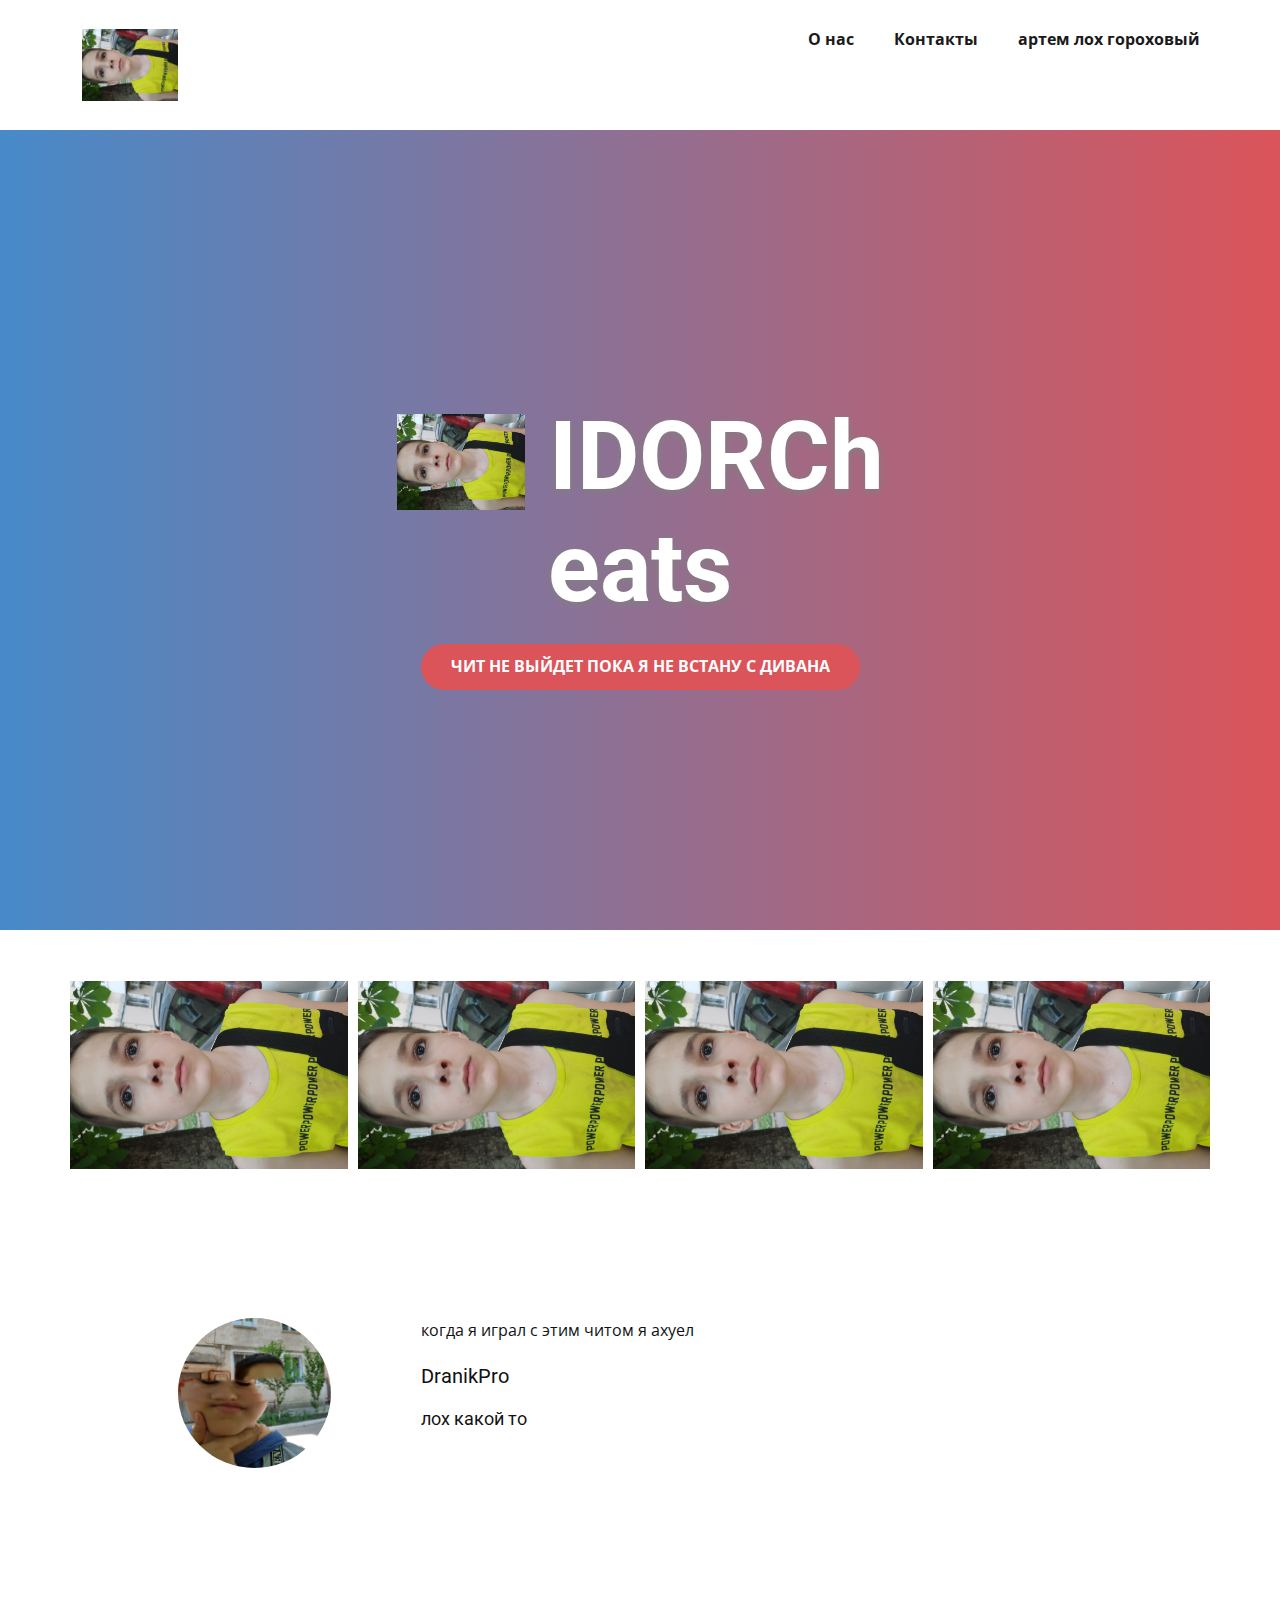
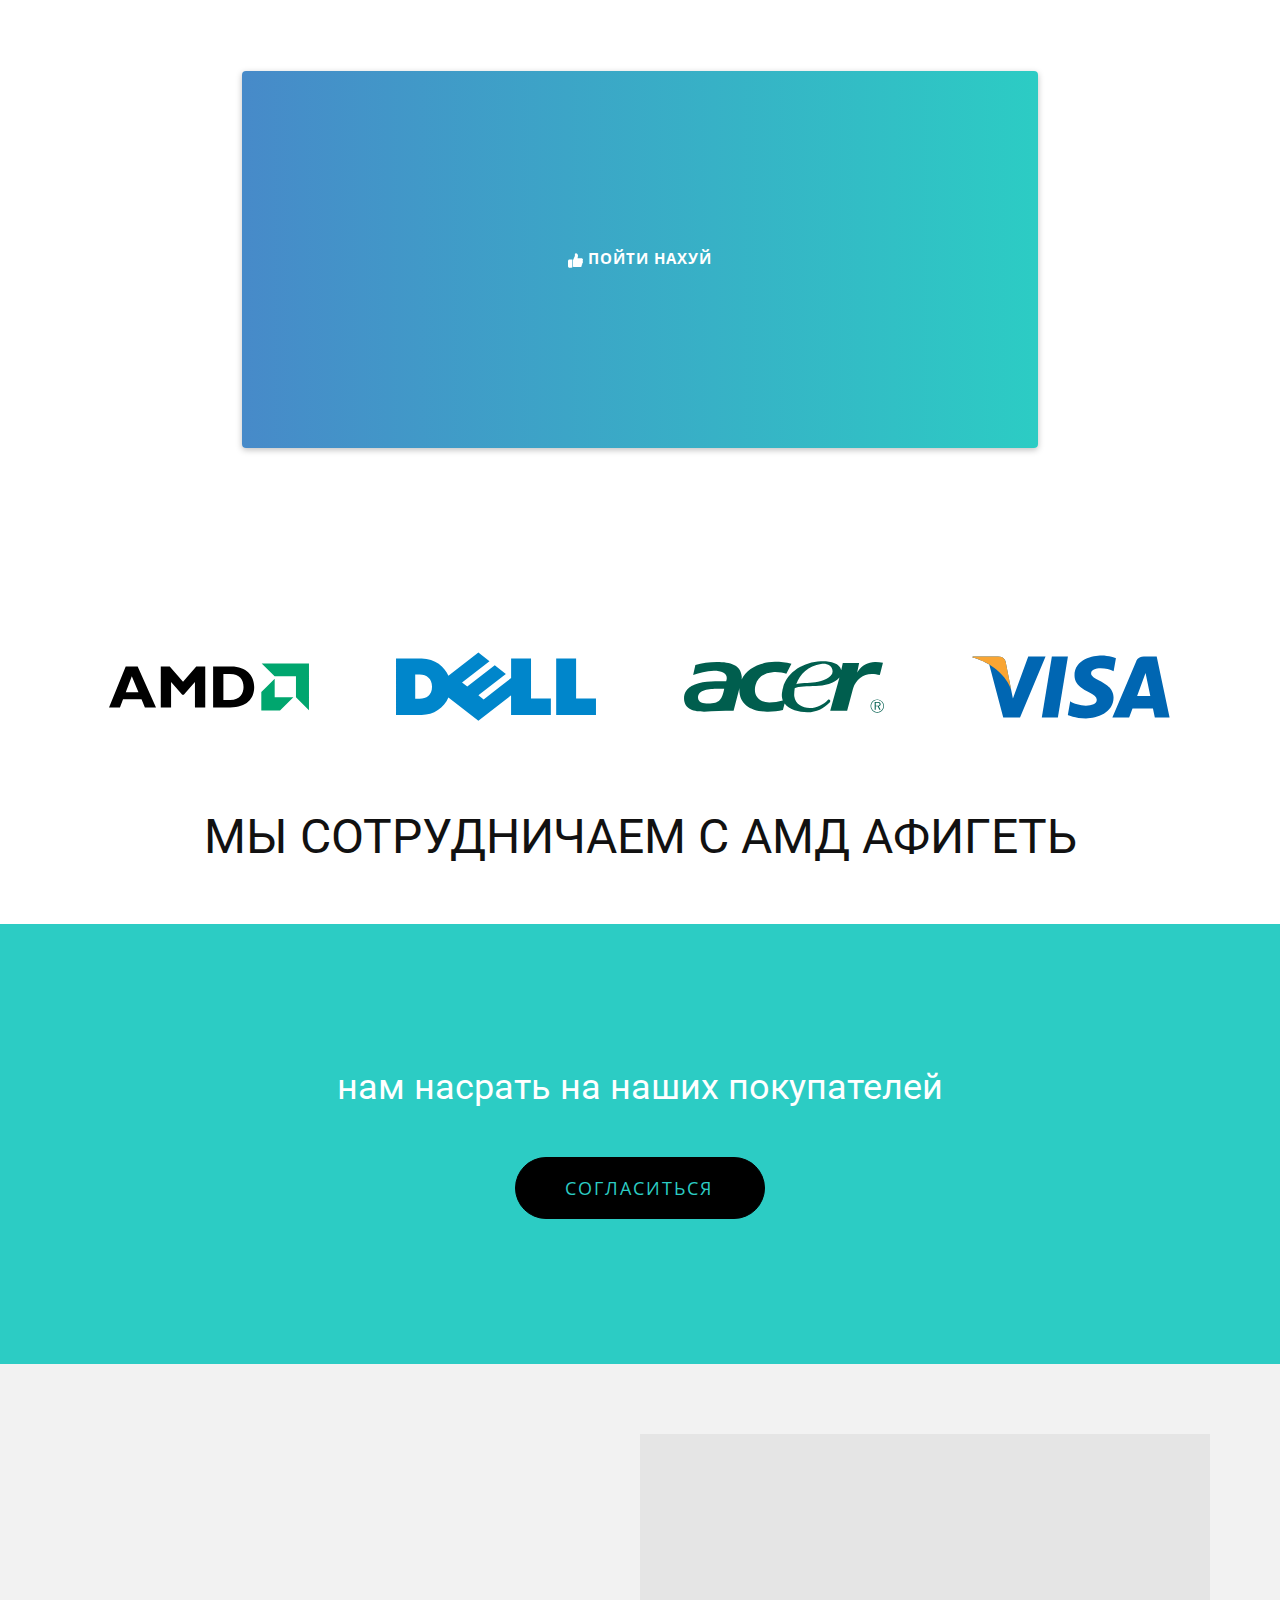
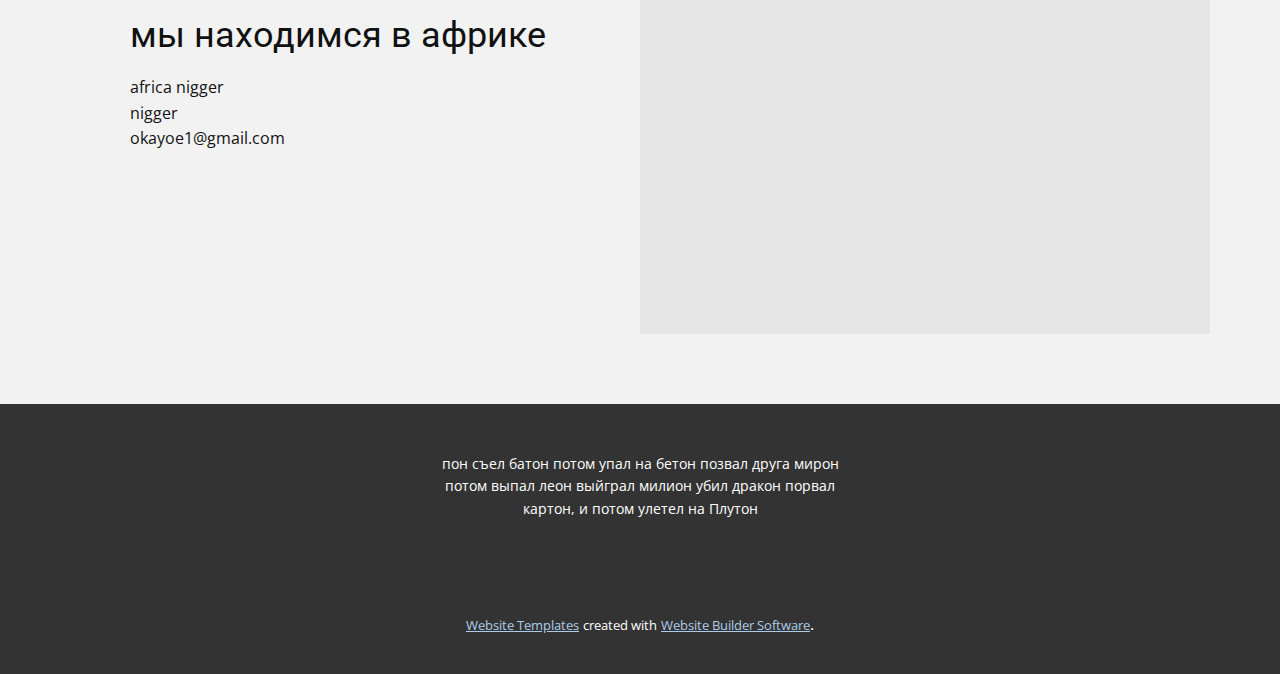
<file: index.html>
<!DOCTYPE html>
<html style="font-size: 16px;" lang="ru"><head>
    <meta name="viewport" content="width=device-width, initial-scale=1.0">
    <meta charset="utf-8">
    <meta name="keywords" content="​&nbsp;IDORCheats, МЫ СОТРУДНИЧАЕМ С АМД АФИГЕТЬ, нам насрать на наших покупателей, мы находимся в африке">
    <meta name="description" content="">
    <title>иза артема не выходит чит</title>
    <link rel="stylesheet" href="nicepage.css" media="screen">
<link rel="stylesheet" href="иза-артема-не-выходит-чит.css" media="screen">
    <script class="u-script" type="text/javascript" src="jquery.js" defer=""></script>
    <script class="u-script" type="text/javascript" src="nicepage.js" defer=""></script>
    <meta name="generator" content="Nicepage 4.13.4, nicepage.com">
    <link id="u-theme-google-font" rel="stylesheet" href="https://fonts.googleapis.com/css?family=Roboto:100,100i,300,300i,400,400i,500,500i,700,700i,900,900i|Open+Sans:300,300i,400,400i,500,500i,600,600i,700,700i,800,800i">
    
    
    
    
    
    
    
    
    <script type="application/ld+json">{
		"@context": "http://schema.org",
		"@type": "Organization",
		"name": "",
		"logo": "images/20220602_155159.jpg"
}</script>
    <meta name="theme-color" content="#478ac9">
    <meta property="og:title" content="иза артема не выходит чит">
    <meta property="og:type" content="website">
  </head>
  <body data-home-page="иза-артема-не-выходит-чит.html" data-home-page-title="иза артема не выходит чит" class="u-body u-xl-mode"><header class="u-clearfix u-header u-header" id="sec-154b"><div class="u-clearfix u-sheet u-sheet-1">
        <nav class="u-menu u-menu-dropdown u-offcanvas u-menu-1" data-position="">
          <div class="menu-collapse" style="font-size: 1rem; letter-spacing: 0px; font-weight: 700;">
            <a class="u-button-style u-custom-border u-custom-border-color u-custom-borders u-custom-left-right-menu-spacing u-custom-padding-bottom u-custom-text-color u-custom-top-bottom-menu-spacing u-nav-link u-text-active-palette-1-base u-text-hover-palette-2-base" href="#">
              <svg class="u-svg-link" viewBox="0 0 24 24"><use xmlns:xlink="http://www.w3.org/1999/xlink" xlink:href="#menu-hamburger"></use></svg>
              <svg class="u-svg-content" version="1.1" id="menu-hamburger" viewBox="0 0 16 16" x="0px" y="0px" xmlns:xlink="http://www.w3.org/1999/xlink" xmlns="http://www.w3.org/2000/svg"><g><rect y="1" width="16" height="2"></rect><rect y="7" width="16" height="2"></rect><rect y="13" width="16" height="2"></rect>
</g></svg>
            </a>
          </div>
          <div class="u-custom-menu u-nav-container">
            <ul class="u-nav u-spacing-20 u-unstyled u-nav-1"><li class="u-nav-item"><a class="u-border-no-bottom u-border-no-left u-border-no-right u-border-no-top u-button-style u-nav-link u-text-active-palette-1-base u-text-grey-90 u-text-hover-palette-2-base" href="https://www.youtube.com/channel/UCydY_c7rqW0B5EhJTe_J4Bw" target="_blank" style="padding: 10px;">О нас</a>
</li><li class="u-nav-item"><a class="u-border-no-bottom u-border-no-left u-border-no-right u-border-no-top u-button-style u-nav-link u-text-active-palette-1-base u-text-grey-90 u-text-hover-palette-2-base" href="mailto:okayoe1@gmail.com" style="padding: 10px;">Контакты</a>
</li><li class="u-nav-item"><a class="u-border-no-bottom u-border-no-left u-border-no-right u-border-no-top u-button-style u-nav-link u-text-active-palette-1-base u-text-grey-90 u-text-hover-palette-2-base" href="https://www.youtube.com/watch?v=xNemW_QjkH4&amp;t=11s" style="padding: 10px;">артем лох гороховый</a>
</li></ul>
          </div>
          <div class="u-custom-menu u-nav-container-collapse">
            <div class="u-black u-container-style u-inner-container-layout u-opacity u-opacity-95 u-sidenav">
              <div class="u-inner-container-layout u-sidenav-overflow">
                <div class="u-menu-close"></div>
                <ul class="u-align-center u-nav u-popupmenu-items u-unstyled u-nav-2"><li class="u-nav-item"><a class="u-button-style u-nav-link" href="https://www.youtube.com/channel/UCydY_c7rqW0B5EhJTe_J4Bw" target="_blank">О нас</a>
</li><li class="u-nav-item"><a class="u-button-style u-nav-link" href="mailto:okayoe1@gmail.com">Контакты</a>
</li><li class="u-nav-item"><a class="u-button-style u-nav-link" href="https://www.youtube.com/watch?v=xNemW_QjkH4&amp;t=11s">артем лох гороховый</a>
</li></ul>
              </div>
            </div>
            <div class="u-black u-menu-overlay u-opacity u-opacity-70"></div>
          </div>
        </nav>
        <a href="https://nicepage.com" class="u-image u-logo u-image-1" data-image-width="4000" data-image-height="3000">
          <img src="images/20220602_155159.jpg" class="u-logo-image u-logo-image-1">
        </a>
      </div></header>
    <section class="skrollable skrollable-between u-align-center u-clearfix u-gradient u-section-1" id="sec-8fbc">
      <div class="u-clearfix u-sheet u-sheet-1">
        <h1 class="u-text u-text-body-alt-color u-title u-text-1"><span class="u-file-icon u-icon"><img src="images/20220602_155159.jpg" alt=""></span>&nbsp;<b>IDORCheats</b>
          <br>
        </h1>
        <a href="https://ezcheats.ru/chity-cs-go/extrimhack-----chit-dlya-cs-go.html" class="u-btn u-btn-round u-button-style u-hover-feature u-palette-2-base u-radius-50 u-btn-1" title="че еще надо">чит не выйдет пока я не встану с дивана<br>
        </a>
      </div>
      
    </section>
    <section class="u-align-center u-clearfix u-section-2" id="sec-401d">
      <div class="u-clearfix u-sheet u-sheet-1">
        <div class="u-expanded-width u-list u-list-1">
          <div class="u-repeater u-repeater-1">
            <div class="u-container-style u-image u-list-item u-repeater-item u-image-1" data-image-width="1920" data-image-height="1440">
              <div class="u-container-layout u-similar-container u-valign-top u-container-layout-1"></div>
            </div>
            <div class="u-align-left u-container-style u-image u-list-item u-repeater-item u-image-2" data-image-width="1920" data-image-height="1440">
              <div class="u-container-layout u-similar-container u-valign-top u-container-layout-2"></div>
            </div>
            <div class="u-container-style u-image u-list-item u-repeater-item u-image-3" data-image-width="1920" data-image-height="1440">
              <div class="u-container-layout u-similar-container u-valign-top u-container-layout-3"></div>
            </div>
            <div class="u-container-style u-image u-list-item u-repeater-item u-image-4" data-image-width="1920" data-image-height="1440">
              <div class="u-container-layout u-similar-container u-valign-top u-container-layout-4"></div>
            </div>
          </div>
        </div>
      </div>
    </section>
    <section class="u-clearfix u-section-3" id="sec-6a4a">
      <div class="u-clearfix u-sheet u-sheet-1">
        <div class="u-clearfix u-expanded-width-md u-expanded-width-sm u-expanded-width-xs u-gutter-0 u-layout-wrap u-layout-wrap-1">
          <div class="u-layout">
            <div class="u-layout-row">
              <div class="u-align-center-sm u-align-center-xs u-align-left-lg u-align-left-md u-align-left-xl u-container-style u-layout-cell u-left-cell u-size-13 u-layout-cell-1">
                <div class="u-container-layout u-valign-middle-sm u-valign-middle-xs u-valign-top-lg u-valign-top-xl u-container-layout-1">
                  <div alt="" class="u-align-left u-expanded-width-lg u-expanded-width-md u-expanded-width-xl u-image u-image-circle u-image-1" src="" data-image-width="1880" data-image-height="1344"></div>
                </div>
              </div>
              <div class="u-align-center-sm u-align-center-xs u-align-left-lg u-align-left-md u-align-left-xl u-container-style u-layout-cell u-right-cell u-size-47 u-layout-cell-2">
                <div class="u-container-layout u-valign-top u-container-layout-2">
                  <p class="u-text u-text-1">когда я играл с этим читом я ахуел</p>
                  <h5 class="u-text u-text-2">DranikPro</h5>
                  <h6 class="u-text u-text-3">лох какой то</h6>
                </div>
              </div>
            </div>
          </div>
        </div>
      </div>
    </section>
    <section class="u-clearfix u-section-4" id="sec-7797">
      <div class="u-clearfix u-sheet u-sheet-1">
        <a href="https://www.youtube.com/watch?v=dQw4w9WgXcQ" class="u-btn u-btn-round u-button-style u-gradient u-none u-radius-4 u-text-body-alt-color u-btn-1"><span class="u-icon u-text-white"><svg class="u-svg-content" viewBox="0 0 512 512" x="0px" y="0px" style="width: 1em; height: 1em;"><path d="M53.333,224C23.936,224,0,247.936,0,277.333V448c0,29.397,23.936,53.333,53.333,53.333h64 c12.011,0,23.061-4.053,32-10.795V224H53.333z"></path><path d="M512,304c0-12.821-5.077-24.768-13.888-33.579c9.963-10.901,15.04-25.515,13.653-40.725    c-2.496-27.115-26.923-48.363-55.637-48.363H324.352c6.528-19.819,16.981-56.149,16.981-85.333c0-46.272-39.317-85.333-64-85.333 c-22.165,0-37.995,12.48-38.677,12.992c-2.517,2.027-3.989,5.099-3.989,8.341v72.341l-61.44,133.099l-2.56,1.301v228.651    C188.032,475.584,210.005,480,224,480h195.819c23.232,0,43.563-15.659,48.341-37.269c2.453-11.115,1.024-22.315-3.861-32.043 c15.765-7.936,26.368-24.171,26.368-42.688c0-7.552-1.728-14.784-5.013-21.333C501.419,338.731,512,322.496,512,304z"></path></svg><img></span>&nbsp;пойти нахуй
        </a>
      </div>
    </section>
    <section class="u-align-center u-clearfix u-section-5" id="sec-3b51">
      <div class="u-clearfix u-sheet u-sheet-1">
        <div class="u-expanded-width u-list u-list-1">
          <div class="u-repeater u-repeater-1">
            <div class="u-container-style u-list-item u-repeater-item">
              <div class="u-container-layout u-similar-container u-valign-middle u-container-layout-1">
                <img alt="" class="u-expanded-width-xs u-image u-image-contain u-image-default u-image-1" data-image-width="500" data-image-height="135" src="images/5.svg">
              </div>
            </div>
            <div class="u-container-style u-list-item u-repeater-item">
              <div class="u-container-layout u-similar-container u-valign-middle u-container-layout-2">
                <img alt="" class="u-expanded-width-xs u-image u-image-contain u-image-default u-image-2" data-image-width="500" data-image-height="175" src="images/6.svg">
              </div>
            </div>
            <div class="u-container-style u-list-item u-repeater-item">
              <div class="u-container-layout u-similar-container u-valign-middle u-container-layout-3">
                <img alt="" class="u-expanded-width-xs u-image u-image-contain u-image-default u-image-3" data-image-width="500" data-image-height="135" src="images/7.svg">
              </div>
            </div>
            <div class="u-container-style u-list-item u-repeater-item">
              <div class="u-container-layout u-similar-container u-valign-middle u-container-layout-4">
                <img alt="" class="u-expanded-width-xs u-image u-image-contain u-image-default u-image-4" data-image-width="420" data-image-height="135" src="images/8.svg">
              </div>
            </div>
          </div>
        </div>
        <h1 class="u-hover-feature u-text u-text-default u-text-1">МЫ СОТРУДНИЧАЕМ С АМД АФИГЕТЬ</h1>
      </div>
      
    </section>
    <section class="u-align-center u-clearfix u-palette-4-base u-section-6" id="carousel_5ac9">
      <div class="u-clearfix u-sheet u-valign-middle u-sheet-1">
        <h2 class="u-text u-text-1">нам насрать на наших покупателей</h2>
        <a href="https://ibb.co/FJk9mcg" class="u-active-palette-4-base u-black u-border-1 u-border-active-black u-border-black u-border-hover-black u-btn u-btn-round u-button-style u-color-scheme-summer-time u-color-style-multicolor-1 u-hover-palette-4-base u-radius-50 u-text-active-black u-text-hover-black u-text-palette-4-base u-btn-1" target="_blank">согласиться</a>
      </div>
    </section>
    <section class="u-clearfix u-grey-5 u-section-7" id="sec-6724">
      <div class="u-clearfix u-sheet u-sheet-1">
        <div class="u-clearfix u-expanded-width u-layout-wrap u-layout-wrap-1">
          <div class="u-layout">
            <div class="u-layout-row">
              <div class="u-align-left u-container-style u-layout-cell u-left-cell u-size-30 u-layout-cell-1">
                <div class="u-container-layout u-valign-middle u-container-layout-1">
                  <h2 class="u-text u-text-1">мы находимся в африке</h2>
                  <p class="u-text u-text-2">africa nigger</p>
                  <p class="u-text u-text-3">nigger</p>
                  <p class="u-text u-text-4">okayoe1@gmail.com</p>
                </div>
              </div>
              <div class="u-container-style u-layout-cell u-right-cell u-size-30 u-layout-cell-2">
                <div class="u-container-layout u-container-layout-2">
                  <div class="u-expanded u-grey-10 u-map">
                    <div class="embed-responsive">
                      <iframe class="embed-responsive-item" src="//maps.google.com/maps?output=embed&amp;q=Africa&amp;t=m" data-map="JTdCJTIyYWRkcmVzcyUyMiUzQSUyMkFmcmljYSUyMiUyQyUyMnpvb20lMjIlM0FudWxsJTJDJTIydHlwZUlkJTIyJTNBJTIycm9hZCUyMiUyQyUyMmxhbmclMjIlM0FudWxsJTJDJTIyYXBpS2V5JTIyJTNBbnVsbCUyQyUyMm1hcmtlcnMlMjIlM0ElNUIlNUQlN0Q="></iframe>
                    </div>
                  </div>
                </div>
              </div>
            </div>
          </div>
        </div>
      </div>
    </section>
    
    
    <footer class="u-align-center u-clearfix u-footer u-grey-80 u-footer" id="sec-cb3e"><div class="u-clearfix u-sheet u-sheet-1">
        <p class="u-small-text u-text u-text-variant u-text-1">пон съел батон потом упал на бетон позвал друга мирон потом выпал леон выйграл милион убил дракон порвал картон, и потом улетел на Плутон</p>
      </div></footer>
    <section class="u-backlink u-clearfix u-grey-80">
      <a class="u-link" href="https://nicepage.com/website-templates" target="_blank">
        <span>Website Templates</span>
      </a>
      <p class="u-text">
        <span>created with</span>
      </p>
      <a class="u-link" href="" target="_blank">
        <span>Website Builder Software</span>
      </a>. 
    </section>
  
</body></html>
</file>
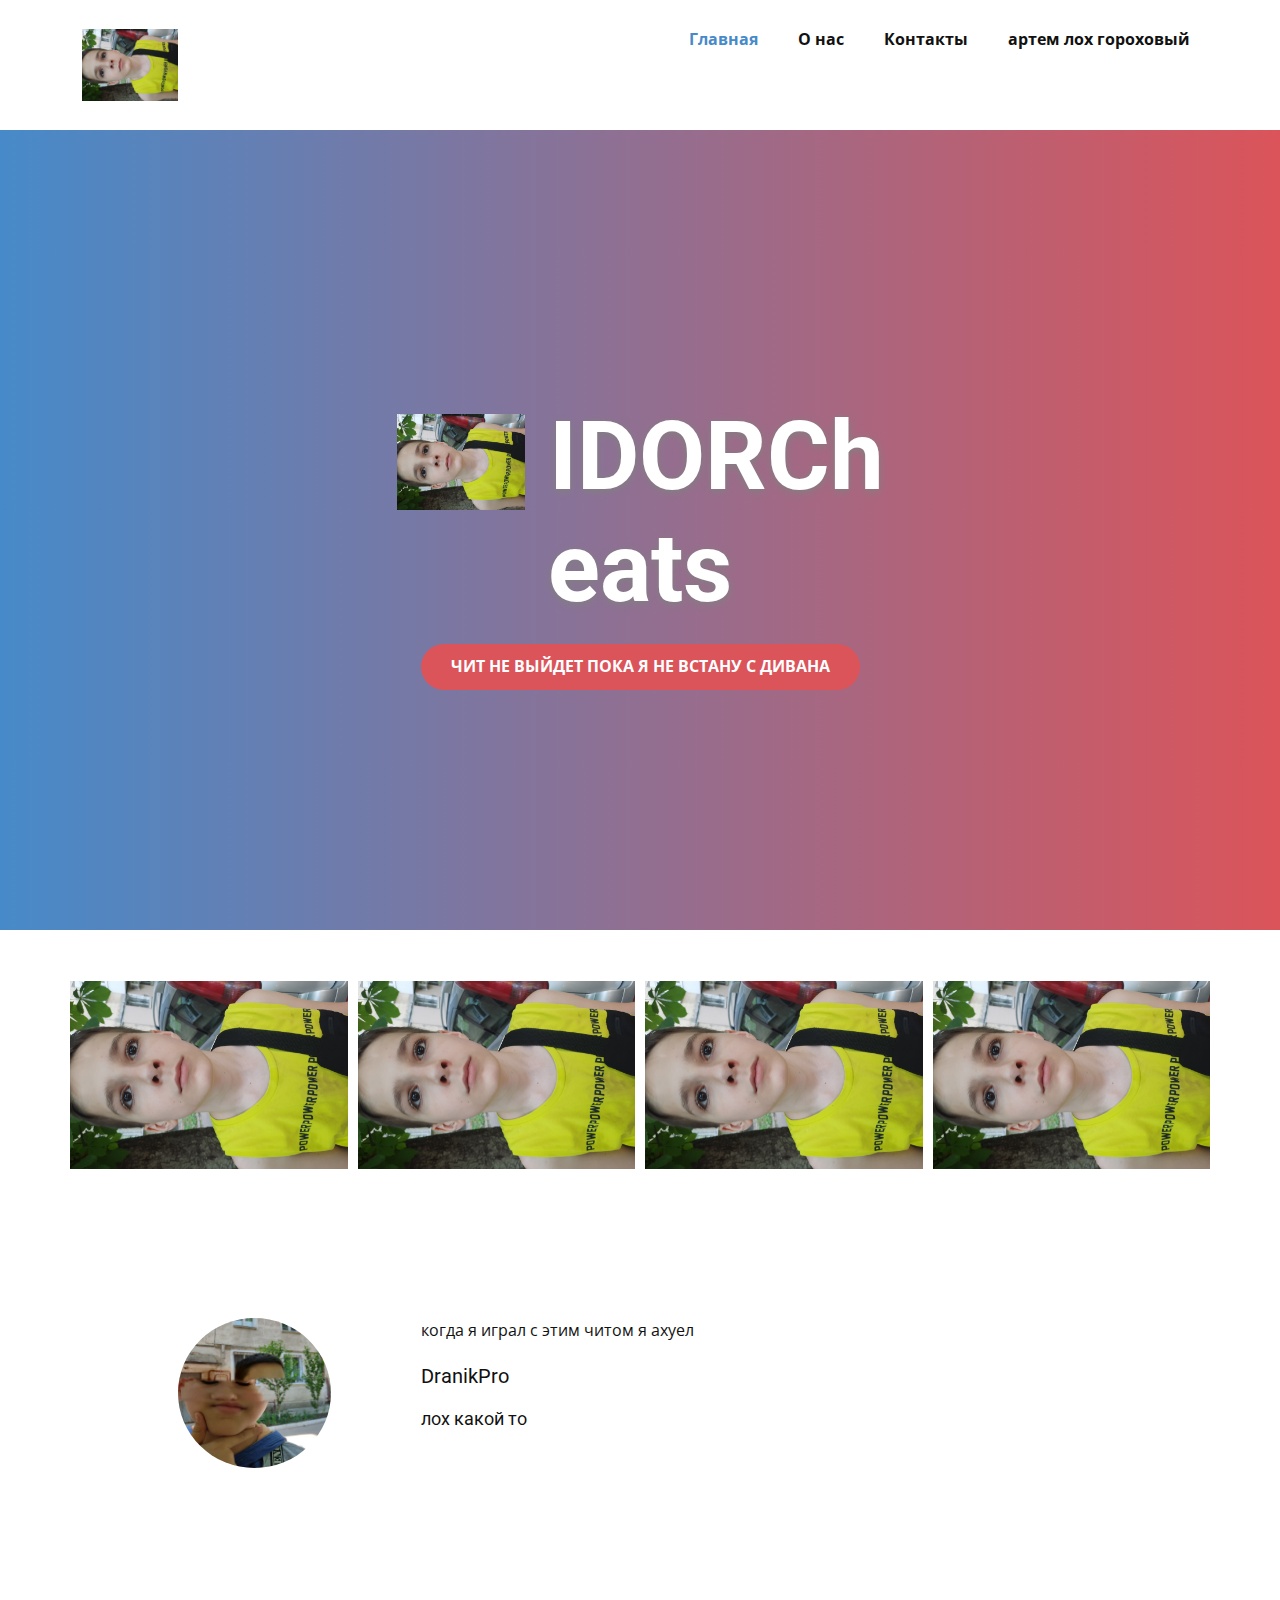
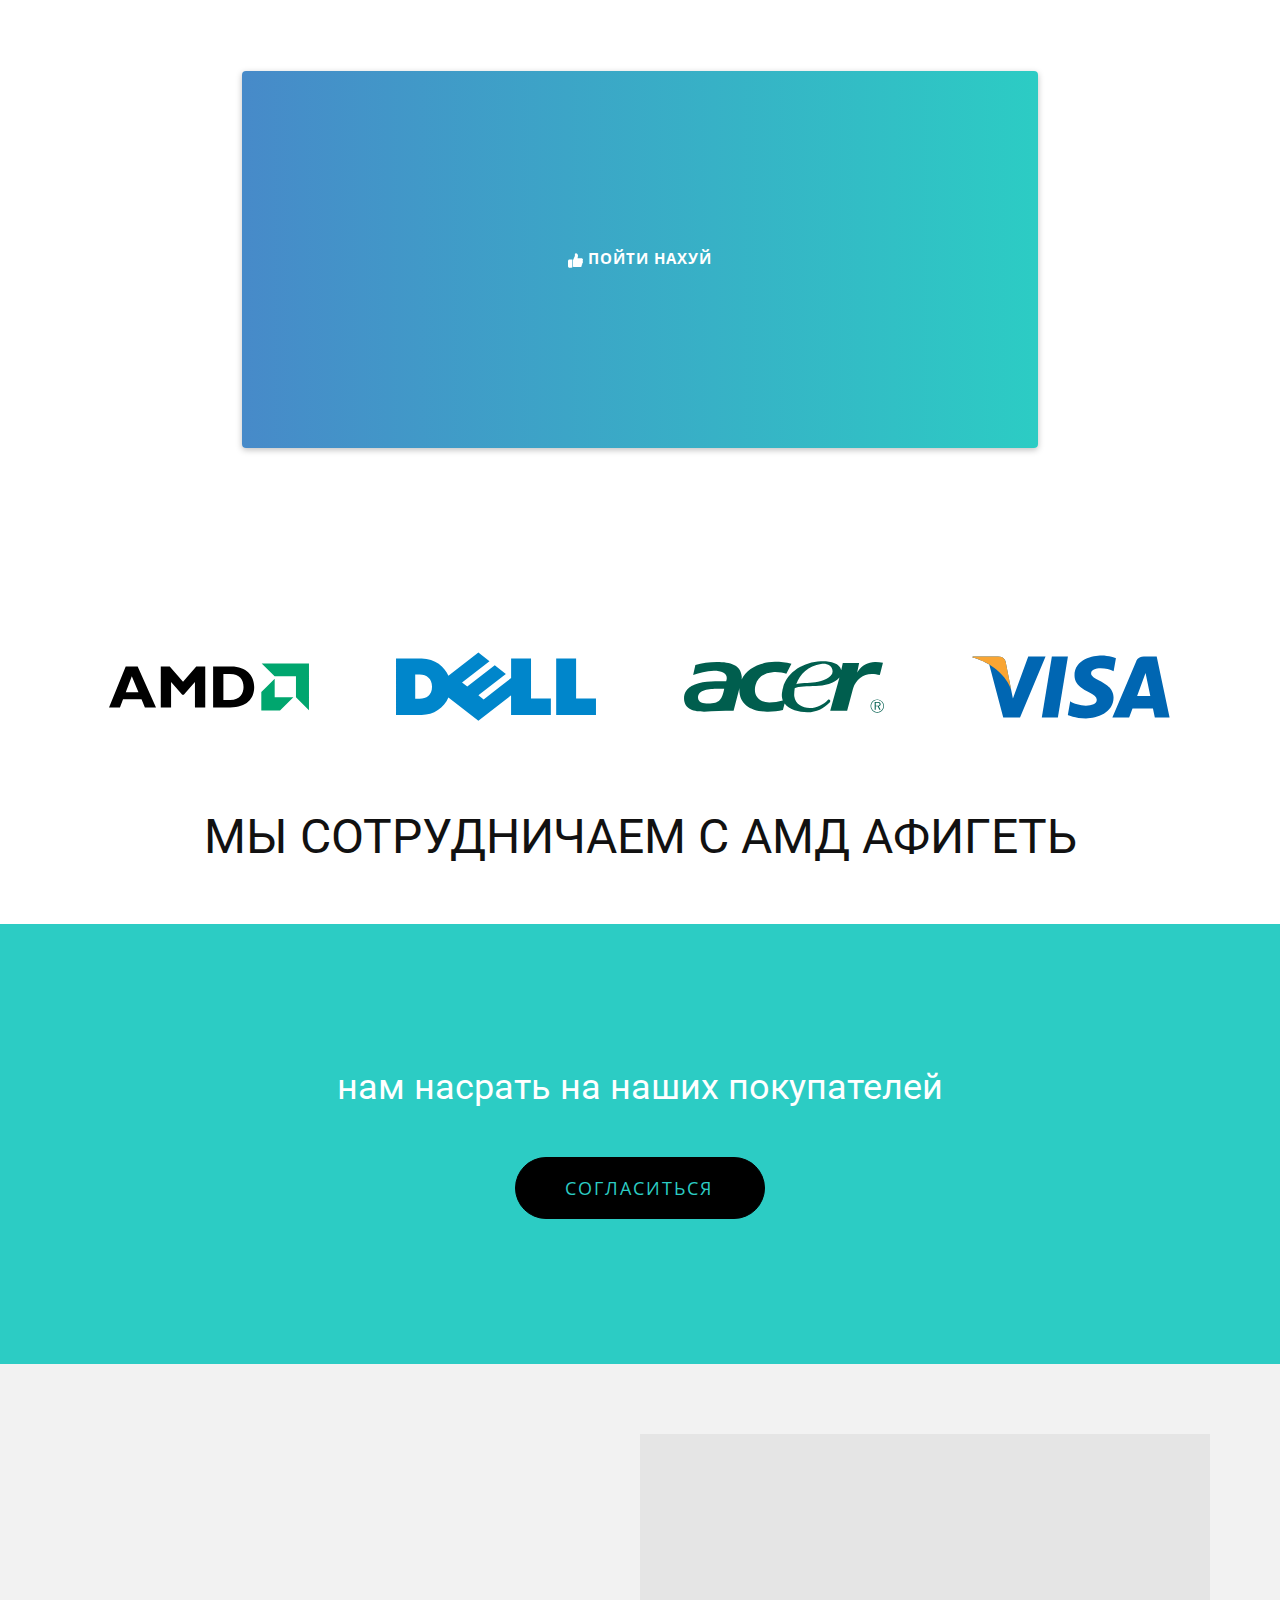
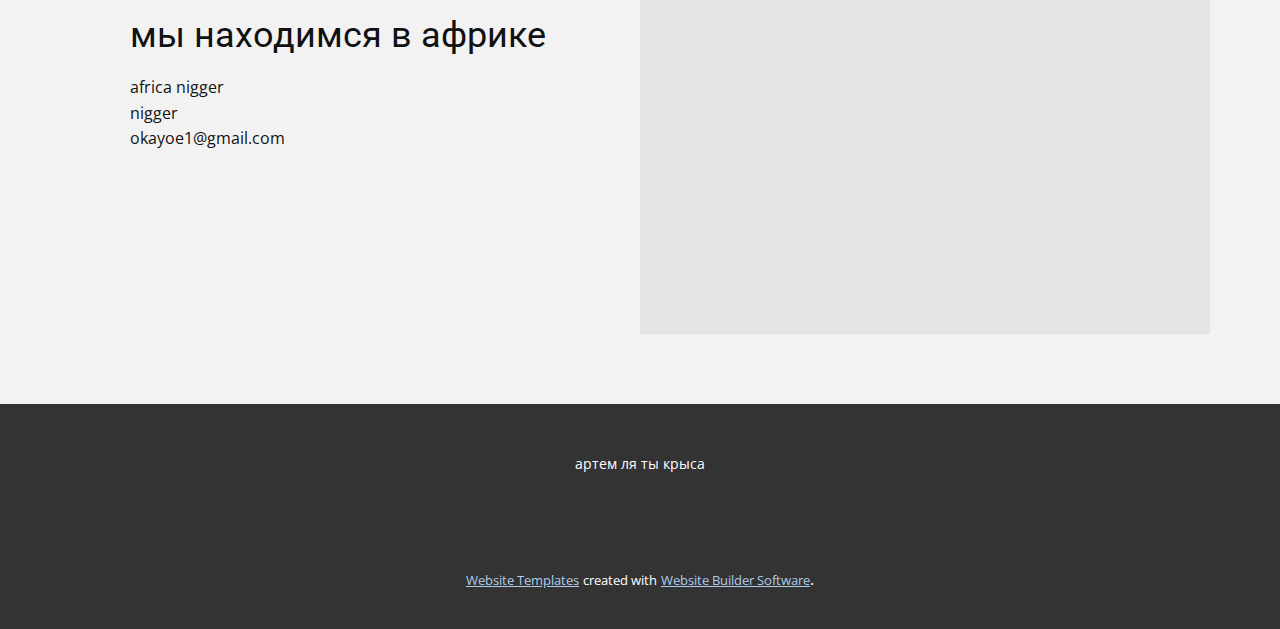
<file: Главная.html>
<!DOCTYPE html>
<html style="font-size: 16px;" lang="ru"><head>
    <meta name="viewport" content="width=device-width, initial-scale=1.0">
    <meta charset="utf-8">
    <meta name="keywords" content="​&nbsp;IDORCheats, МЫ СОТРУДНИЧАЕМ С АМД АФИГЕТЬ, нам насрать на наших покупателей, мы находимся в африке">
    <meta name="description" content="">
    <title>Главная</title>
    <link rel="stylesheet" href="nicepage.css" media="screen">
<link rel="stylesheet" href="Главная.css" media="screen">
    <script class="u-script" type="text/javascript" src="jquery.js" defer=""></script>
    <script class="u-script" type="text/javascript" src="nicepage.js" defer=""></script>
    <meta name="generator" content="Nicepage 4.13.4, nicepage.com">
    <link id="u-theme-google-font" rel="stylesheet" href="https://fonts.googleapis.com/css?family=Roboto:100,100i,300,300i,400,400i,500,500i,700,700i,900,900i|Open+Sans:300,300i,400,400i,500,500i,600,600i,700,700i,800,800i">
    
    
    
    
    
    
    
    
    <script type="application/ld+json">{
		"@context": "http://schema.org",
		"@type": "Organization",
		"name": "",
		"logo": "images/20220602_155159.jpg"
}</script>
    <meta name="theme-color" content="#478ac9">
    <meta property="og:title" content="Главная">
    <meta property="og:type" content="website">
  </head>
  <body class="u-body u-xl-mode"><header class="u-clearfix u-header u-header" id="sec-154b"><div class="u-clearfix u-sheet u-sheet-1">
        <nav class="u-menu u-menu-dropdown u-offcanvas u-menu-1">
          <div class="menu-collapse" style="font-size: 1rem; letter-spacing: 0px;">
            <a class="u-button-style u-custom-left-right-menu-spacing u-custom-padding-bottom u-custom-top-bottom-menu-spacing u-nav-link u-text-active-palette-1-base u-text-hover-palette-2-base" href="#">
              <svg class="u-svg-link" viewBox="0 0 24 24"><use xmlns:xlink="http://www.w3.org/1999/xlink" xlink:href="#menu-hamburger"></use></svg>
              <svg class="u-svg-content" version="1.1" id="menu-hamburger" viewBox="0 0 16 16" x="0px" y="0px" xmlns:xlink="http://www.w3.org/1999/xlink" xmlns="http://www.w3.org/2000/svg"><g><rect y="1" width="16" height="2"></rect><rect y="7" width="16" height="2"></rect><rect y="13" width="16" height="2"></rect>
</g></svg>
            </a>
          </div>
          <div class="u-custom-menu u-nav-container">
            <ul class="u-nav u-unstyled u-nav-1"><li class="u-nav-item"><a class="u-button-style u-nav-link u-text-active-palette-1-base u-text-hover-palette-2-base" href="Главная.html" style="padding: 10px 20px;">Главная</a>
</li><li class="u-nav-item"><a class="u-button-style u-nav-link u-text-active-palette-1-base u-text-hover-palette-2-base" href="https://www.youtube.com/channel/UCydY_c7rqW0B5EhJTe_J4Bw" target="_blank" style="padding: 10px 20px;">О нас</a>
</li><li class="u-nav-item"><a class="u-button-style u-nav-link u-text-active-palette-1-base u-text-hover-palette-2-base" href="mailto:okayoe1@gmail.com" style="padding: 10px 20px;">Контакты</a>
</li><li class="u-nav-item"><a class="u-button-style u-nav-link u-text-active-palette-1-base u-text-hover-palette-2-base" href="https://www.youtube.com/watch?v=xNemW_QjkH4&amp;t=11s" style="padding: 10px 20px;">артем лох гороховый</a>
</li></ul>
          </div>
          <div class="u-custom-menu u-nav-container-collapse">
            <div class="u-black u-container-style u-inner-container-layout u-opacity u-opacity-95 u-sidenav">
              <div class="u-inner-container-layout u-sidenav-overflow">
                <div class="u-menu-close"></div>
                <ul class="u-align-center u-nav u-popupmenu-items u-unstyled u-nav-2"><li class="u-nav-item"><a class="u-button-style u-nav-link" href="Главная.html">Главная</a>
</li><li class="u-nav-item"><a class="u-button-style u-nav-link" href="https://www.youtube.com/channel/UCydY_c7rqW0B5EhJTe_J4Bw" target="_blank">О нас</a>
</li><li class="u-nav-item"><a class="u-button-style u-nav-link" href="mailto:okayoe1@gmail.com">Контакты</a>
</li><li class="u-nav-item"><a class="u-button-style u-nav-link" href="https://www.youtube.com/watch?v=xNemW_QjkH4&amp;t=11s">артем лох гороховый</a>
</li></ul>
              </div>
            </div>
            <div class="u-black u-menu-overlay u-opacity u-opacity-70"></div>
          </div>
        </nav>
        <a href="https://nicepage.com" class="u-image u-logo u-image-1" data-image-width="4000" data-image-height="3000">
          <img src="images/20220602_155159.jpg" class="u-logo-image u-logo-image-1">
        </a>
      </div></header>
    <section class="skrollable skrollable-between u-align-center u-clearfix u-gradient u-section-1" id="sec-8fbc">
      <div class="u-clearfix u-sheet u-sheet-1">
        <h1 class="u-text u-text-body-alt-color u-title u-text-1"><span class="u-file-icon u-icon"><img src="images/20220602_155159.jpg" alt=""></span>&nbsp;<b>IDORCheats</b>
          <br>
        </h1>
        <a href="#" class="u-btn u-btn-round u-button-style u-hover-feature u-palette-2-base u-radius-50 u-btn-1" title="че еще надо">чит не выйдет пока я не встану с дивана<br>
        </a>
      </div>
      
    </section>
    <section class="u-align-center u-clearfix u-section-2" id="sec-401d">
      <div class="u-clearfix u-sheet u-sheet-1">
        <div class="u-expanded-width u-list u-list-1">
          <div class="u-repeater u-repeater-1">
            <div class="u-container-style u-image u-list-item u-repeater-item u-image-1" data-image-width="1920" data-image-height="1440">
              <div class="u-container-layout u-similar-container u-valign-top u-container-layout-1"></div>
            </div>
            <div class="u-align-left u-container-style u-image u-list-item u-repeater-item u-image-2" data-image-width="1920" data-image-height="1440">
              <div class="u-container-layout u-similar-container u-valign-top u-container-layout-2"></div>
            </div>
            <div class="u-container-style u-image u-list-item u-repeater-item u-image-3" data-image-width="1920" data-image-height="1440">
              <div class="u-container-layout u-similar-container u-valign-top u-container-layout-3"></div>
            </div>
            <div class="u-container-style u-image u-list-item u-repeater-item u-image-4" data-image-width="1920" data-image-height="1440">
              <div class="u-container-layout u-similar-container u-valign-top u-container-layout-4"></div>
            </div>
          </div>
        </div>
      </div>
    </section>
    <section class="u-clearfix u-section-3" id="sec-6a4a">
      <div class="u-clearfix u-sheet u-sheet-1">
        <div class="u-clearfix u-expanded-width-md u-expanded-width-sm u-expanded-width-xs u-gutter-0 u-layout-wrap u-layout-wrap-1">
          <div class="u-layout">
            <div class="u-layout-row">
              <div class="u-align-center-sm u-align-center-xs u-align-left-lg u-align-left-md u-align-left-xl u-container-style u-layout-cell u-left-cell u-size-13 u-layout-cell-1">
                <div class="u-container-layout u-valign-middle-sm u-valign-middle-xs u-valign-top-lg u-valign-top-xl u-container-layout-1">
                  <div alt="" class="u-align-left u-expanded-width-lg u-expanded-width-md u-expanded-width-xl u-image u-image-circle u-image-1" src="" data-image-width="1880" data-image-height="1344"></div>
                </div>
              </div>
              <div class="u-align-center-sm u-align-center-xs u-align-left-lg u-align-left-md u-align-left-xl u-container-style u-layout-cell u-right-cell u-size-47 u-layout-cell-2">
                <div class="u-container-layout u-valign-top u-container-layout-2">
                  <p class="u-text u-text-1">когда я играл с этим читом я ахуел</p>
                  <h5 class="u-text u-text-2">DranikPro</h5>
                  <h6 class="u-text u-text-3">лох какой то</h6>
                </div>
              </div>
            </div>
          </div>
        </div>
      </div>
    </section>
    <section class="u-clearfix u-section-4" id="sec-7797">
      <div class="u-clearfix u-sheet u-sheet-1">
        <a href="https://nicepage.com/k/business-card-html-templates" class="u-btn u-btn-round u-button-style u-gradient u-none u-radius-4 u-text-body-alt-color u-btn-1"><span class="u-icon u-text-white"><svg class="u-svg-content" viewBox="0 0 512 512" x="0px" y="0px" style="width: 1em; height: 1em;"><path d="M53.333,224C23.936,224,0,247.936,0,277.333V448c0,29.397,23.936,53.333,53.333,53.333h64 c12.011,0,23.061-4.053,32-10.795V224H53.333z"></path><path d="M512,304c0-12.821-5.077-24.768-13.888-33.579c9.963-10.901,15.04-25.515,13.653-40.725    c-2.496-27.115-26.923-48.363-55.637-48.363H324.352c6.528-19.819,16.981-56.149,16.981-85.333c0-46.272-39.317-85.333-64-85.333 c-22.165,0-37.995,12.48-38.677,12.992c-2.517,2.027-3.989,5.099-3.989,8.341v72.341l-61.44,133.099l-2.56,1.301v228.651    C188.032,475.584,210.005,480,224,480h195.819c23.232,0,43.563-15.659,48.341-37.269c2.453-11.115,1.024-22.315-3.861-32.043 c15.765-7.936,26.368-24.171,26.368-42.688c0-7.552-1.728-14.784-5.013-21.333C501.419,338.731,512,322.496,512,304z"></path></svg><img></span>&nbsp;пойти нахуй
        </a>
      </div>
    </section>
    <section class="u-align-center u-clearfix u-section-5" id="sec-3b51">
      <div class="u-clearfix u-sheet u-sheet-1">
        <div class="u-expanded-width u-list u-list-1">
          <div class="u-repeater u-repeater-1">
            <div class="u-container-style u-list-item u-repeater-item">
              <div class="u-container-layout u-similar-container u-valign-middle u-container-layout-1">
                <img alt="" class="u-expanded-width-xs u-image u-image-contain u-image-default u-image-1" data-image-width="500" data-image-height="135" src="images/5.svg">
              </div>
            </div>
            <div class="u-container-style u-list-item u-repeater-item">
              <div class="u-container-layout u-similar-container u-valign-middle u-container-layout-2">
                <img alt="" class="u-expanded-width-xs u-image u-image-contain u-image-default u-image-2" data-image-width="500" data-image-height="175" src="images/6.svg">
              </div>
            </div>
            <div class="u-container-style u-list-item u-repeater-item">
              <div class="u-container-layout u-similar-container u-valign-middle u-container-layout-3">
                <img alt="" class="u-expanded-width-xs u-image u-image-contain u-image-default u-image-3" data-image-width="500" data-image-height="135" src="images/7.svg">
              </div>
            </div>
            <div class="u-container-style u-list-item u-repeater-item">
              <div class="u-container-layout u-similar-container u-valign-middle u-container-layout-4">
                <img alt="" class="u-expanded-width-xs u-image u-image-contain u-image-default u-image-4" data-image-width="420" data-image-height="135" src="images/8.svg">
              </div>
            </div>
          </div>
        </div>
        <h1 class="u-hover-feature u-text u-text-default u-text-1">МЫ СОТРУДНИЧАЕМ С АМД АФИГЕТЬ</h1>
      </div>
      
    </section>
    <section class="u-align-center u-clearfix u-palette-4-base u-section-6" id="carousel_5ac9">
      <div class="u-clearfix u-sheet u-valign-middle u-sheet-1">
        <h2 class="u-text u-text-1">нам насрать на наших покупателей</h2>
        <a href="https://nicepage.com/css-templates" class="u-active-palette-4-base u-black u-border-1 u-border-active-black u-border-black u-border-hover-black u-btn u-btn-round u-button-style u-color-scheme-summer-time u-color-style-multicolor-1 u-hover-palette-4-base u-radius-50 u-text-active-black u-text-hover-black u-text-palette-4-base u-btn-1">согласиться</a>
      </div>
    </section>
    <section class="u-clearfix u-grey-5 u-section-7" id="sec-6724">
      <div class="u-clearfix u-sheet u-sheet-1">
        <div class="u-clearfix u-expanded-width u-layout-wrap u-layout-wrap-1">
          <div class="u-layout">
            <div class="u-layout-row">
              <div class="u-align-left u-container-style u-layout-cell u-left-cell u-size-30 u-layout-cell-1">
                <div class="u-container-layout u-valign-middle u-container-layout-1">
                  <h2 class="u-text u-text-1">мы находимся в африке</h2>
                  <p class="u-text u-text-2">africa nigger</p>
                  <p class="u-text u-text-3">nigger</p>
                  <p class="u-text u-text-4">okayoe1@gmail.com</p>
                </div>
              </div>
              <div class="u-container-style u-layout-cell u-right-cell u-size-30 u-layout-cell-2">
                <div class="u-container-layout u-container-layout-2">
                  <div class="u-expanded u-grey-10 u-map">
                    <div class="embed-responsive">
                      <iframe class="embed-responsive-item" src="//maps.google.com/maps?output=embed&amp;q=Africa&amp;t=m" data-map="JTdCJTIyYWRkcmVzcyUyMiUzQSUyMkFmcmljYSUyMiUyQyUyMnpvb20lMjIlM0FudWxsJTJDJTIydHlwZUlkJTIyJTNBJTIycm9hZCUyMiUyQyUyMmxhbmclMjIlM0FudWxsJTJDJTIyYXBpS2V5JTIyJTNBbnVsbCUyQyUyMm1hcmtlcnMlMjIlM0ElNUIlNUQlN0Q="></iframe>
                    </div>
                  </div>
                </div>
              </div>
            </div>
          </div>
        </div>
      </div>
    </section>
    
    
    <footer class="u-align-center u-clearfix u-footer u-grey-80 u-footer" id="sec-cb3e"><div class="u-clearfix u-sheet u-sheet-1">
        <p class="u-small-text u-text u-text-variant u-text-1">артем ля ты крыса<br>
        </p>
      </div></footer>
    <section class="u-backlink u-clearfix u-grey-80">
      <a class="u-link" href="https://nicepage.com/website-templates" target="_blank">
        <span>Website Templates</span>
      </a>
      <p class="u-text">
        <span>created with</span>
      </p>
      <a class="u-link" href="" target="_blank">
        <span>Website Builder Software</span>
      </a>. 
    </section>
  
</body></html>
</file>
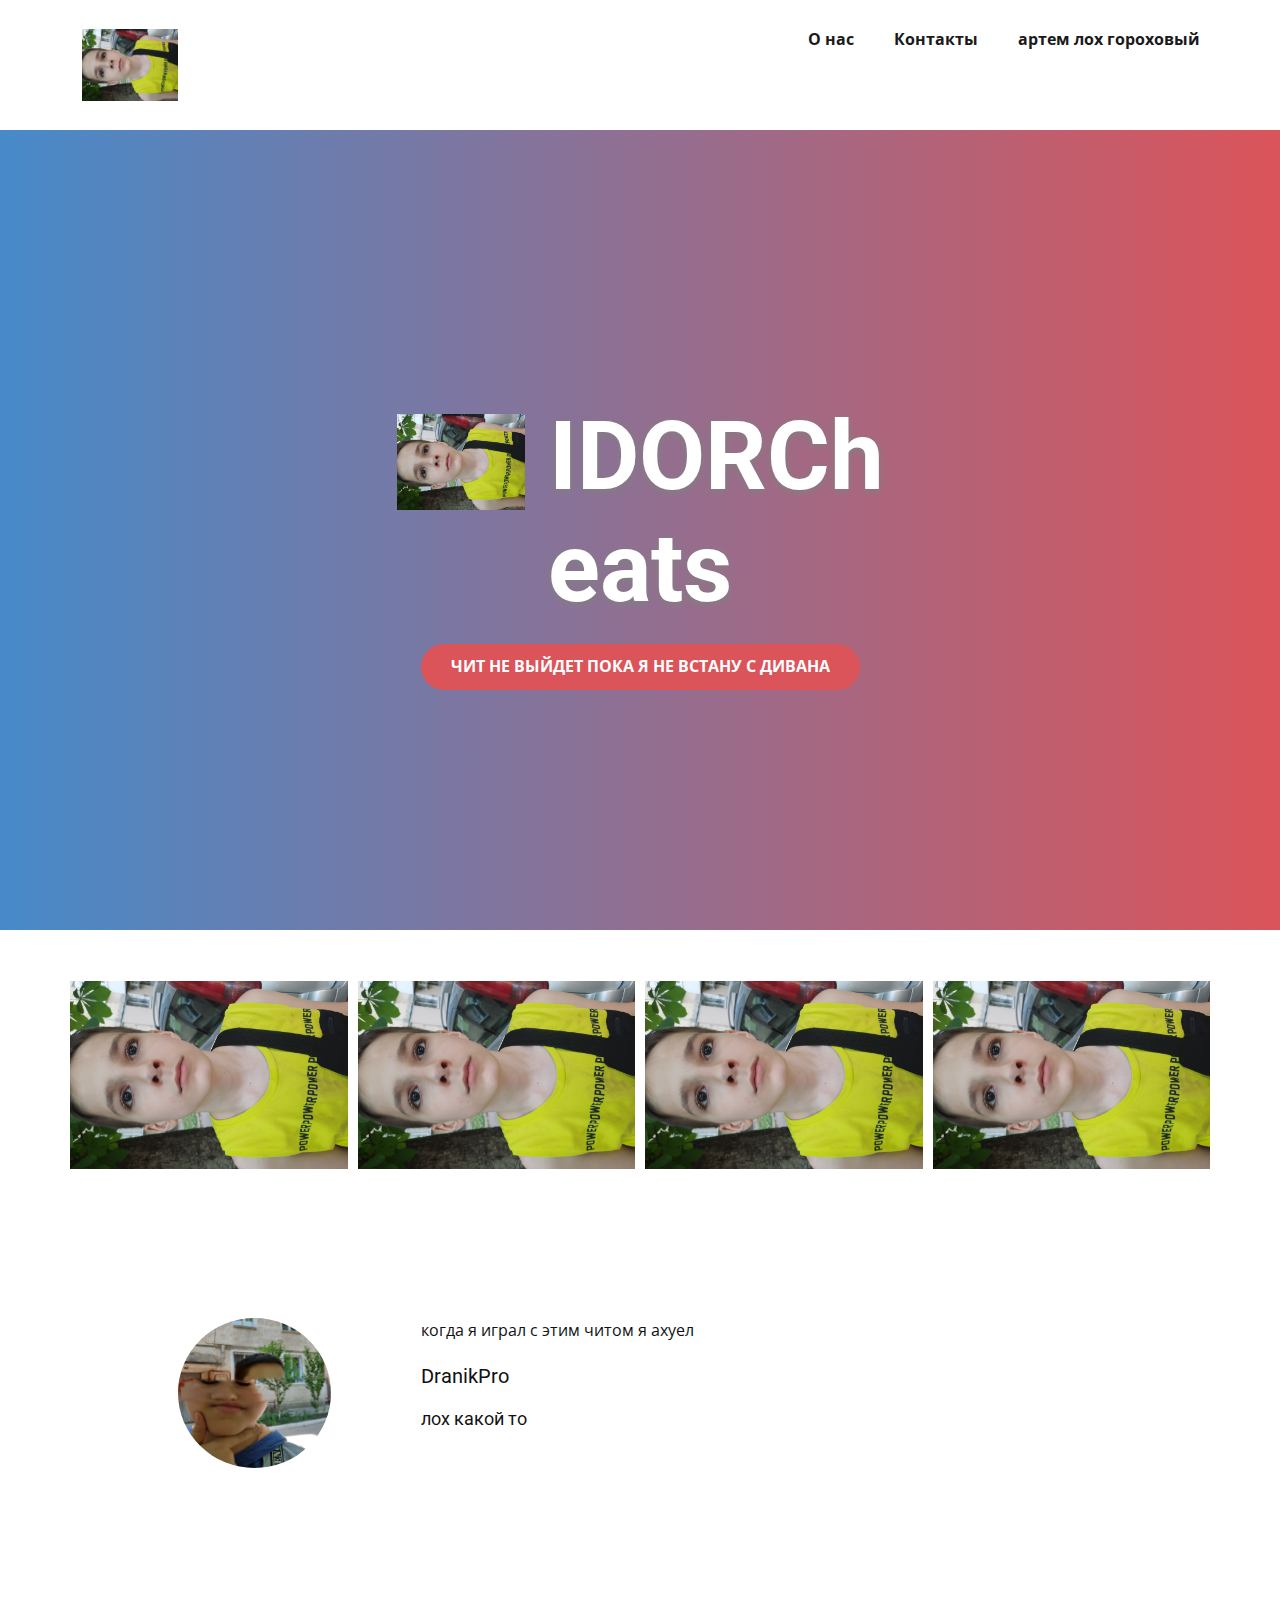
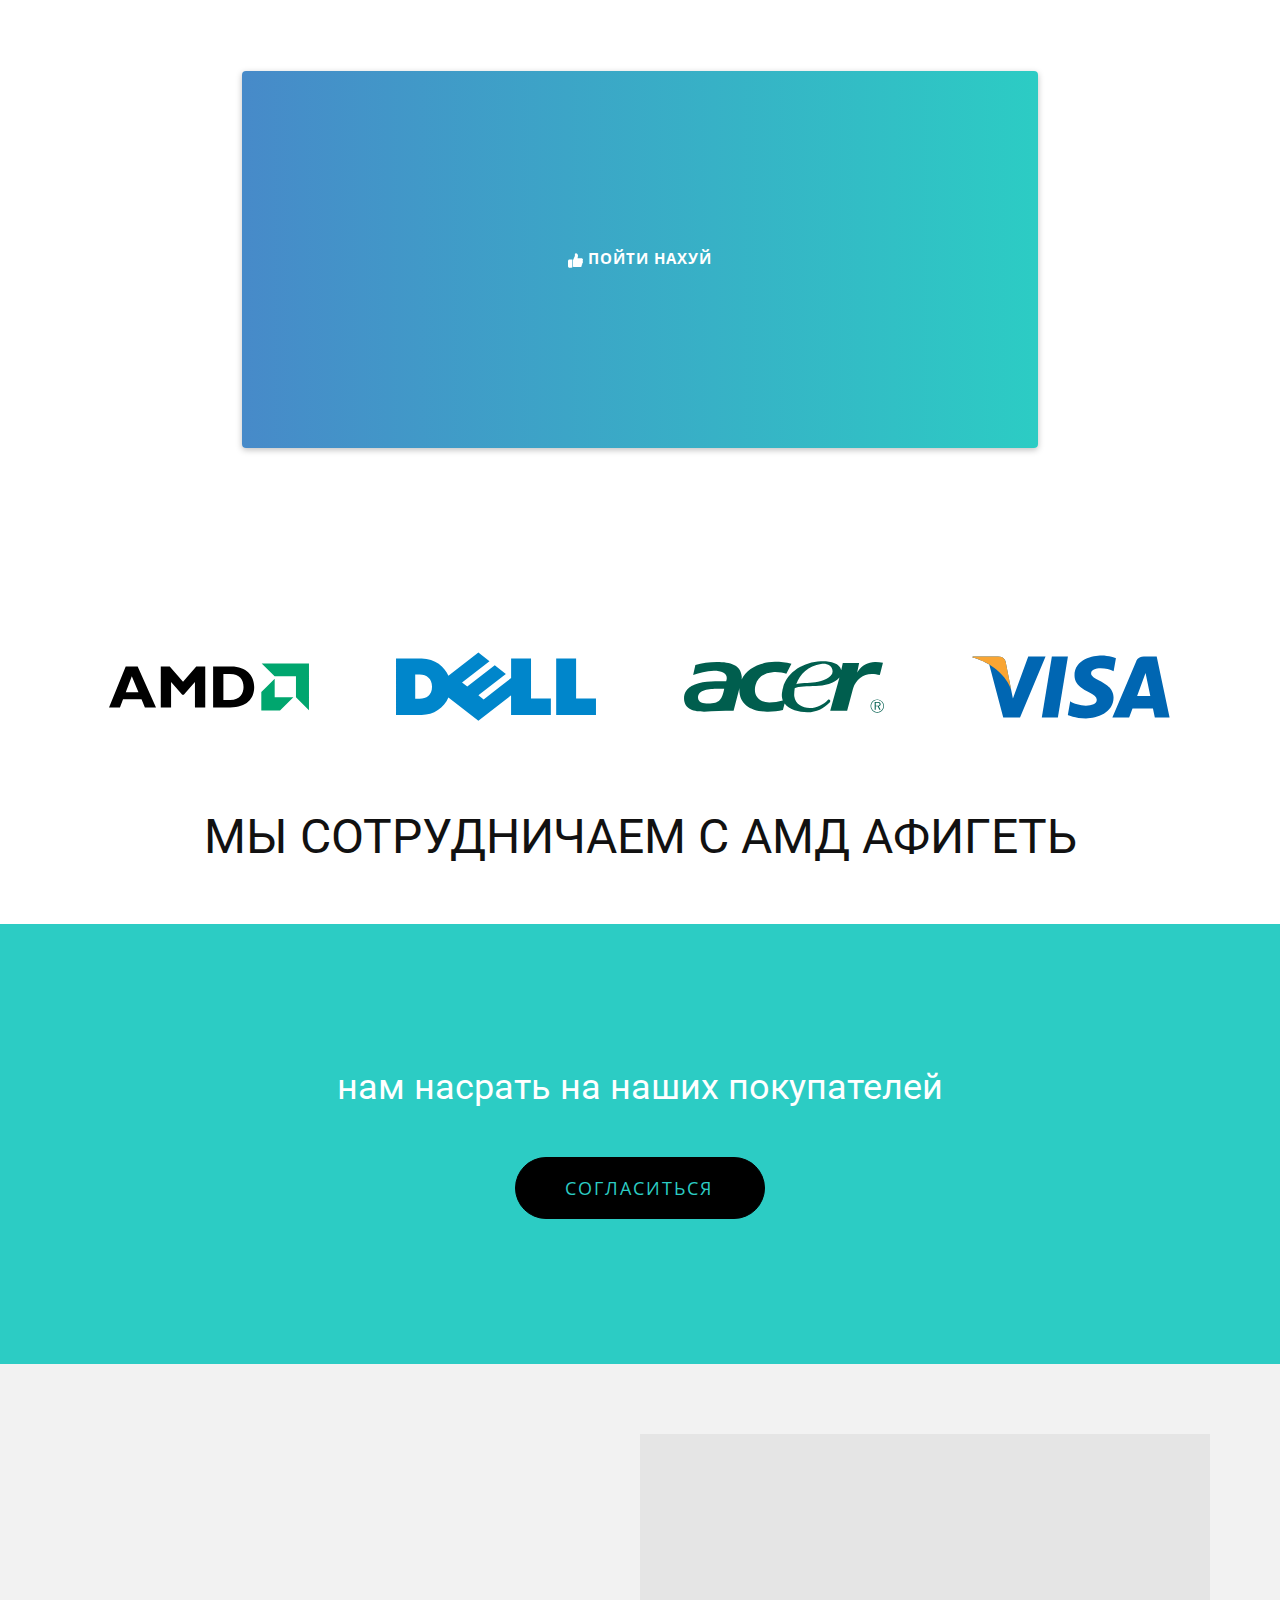
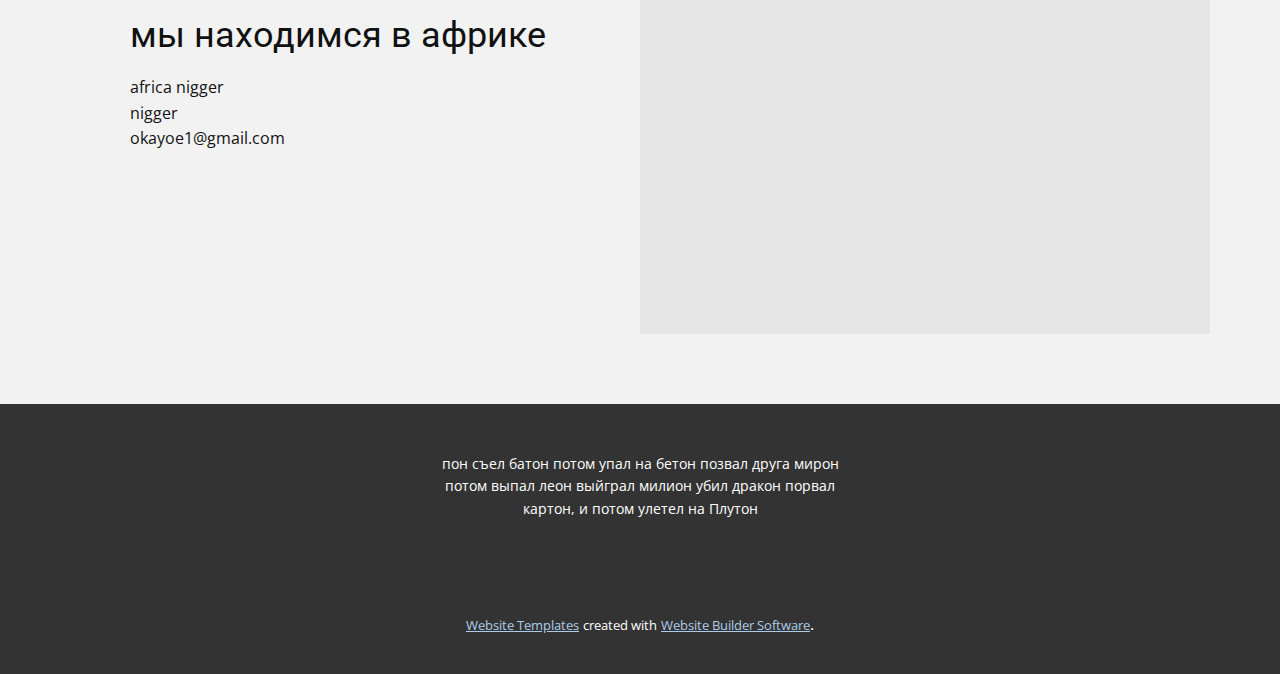
<file: иза-артема-не-выходит-чит.html>
<!DOCTYPE html>
<html style="font-size: 16px;" lang="ru"><head>
    <meta name="viewport" content="width=device-width, initial-scale=1.0">
    <meta charset="utf-8">
    <meta name="keywords" content="​&nbsp;IDORCheats, МЫ СОТРУДНИЧАЕМ С АМД АФИГЕТЬ, нам насрать на наших покупателей, мы находимся в африке">
    <meta name="description" content="">
    <title>иза артема не выходит чит</title>
    <link rel="stylesheet" href="nicepage.css" media="screen">
<link rel="stylesheet" href="иза-артема-не-выходит-чит.css" media="screen">
    <script class="u-script" type="text/javascript" src="jquery.js" defer=""></script>
    <script class="u-script" type="text/javascript" src="nicepage.js" defer=""></script>
    <meta name="generator" content="Nicepage 4.13.4, nicepage.com">
    <link id="u-theme-google-font" rel="stylesheet" href="https://fonts.googleapis.com/css?family=Roboto:100,100i,300,300i,400,400i,500,500i,700,700i,900,900i|Open+Sans:300,300i,400,400i,500,500i,600,600i,700,700i,800,800i">
    
    
    
    
    
    
    
    
    <script type="application/ld+json">{
		"@context": "http://schema.org",
		"@type": "Organization",
		"name": "",
		"logo": "images/20220602_155159.jpg"
}</script>
    <meta name="theme-color" content="#478ac9">
    <meta property="og:title" content="иза артема не выходит чит">
    <meta property="og:type" content="website">
  </head>
  <body class="u-body u-xl-mode"><header class="u-clearfix u-header u-header" id="sec-154b"><div class="u-clearfix u-sheet u-sheet-1">
        <nav class="u-menu u-menu-dropdown u-offcanvas u-menu-1" data-position="">
          <div class="menu-collapse" style="font-size: 1rem; letter-spacing: 0px; font-weight: 700;">
            <a class="u-button-style u-custom-border u-custom-border-color u-custom-borders u-custom-left-right-menu-spacing u-custom-padding-bottom u-custom-text-color u-custom-top-bottom-menu-spacing u-nav-link u-text-active-palette-1-base u-text-hover-palette-2-base" href="#">
              <svg class="u-svg-link" viewBox="0 0 24 24"><use xmlns:xlink="http://www.w3.org/1999/xlink" xlink:href="#menu-hamburger"></use></svg>
              <svg class="u-svg-content" version="1.1" id="menu-hamburger" viewBox="0 0 16 16" x="0px" y="0px" xmlns:xlink="http://www.w3.org/1999/xlink" xmlns="http://www.w3.org/2000/svg"><g><rect y="1" width="16" height="2"></rect><rect y="7" width="16" height="2"></rect><rect y="13" width="16" height="2"></rect>
</g></svg>
            </a>
          </div>
          <div class="u-custom-menu u-nav-container">
            <ul class="u-nav u-spacing-20 u-unstyled u-nav-1"><li class="u-nav-item"><a class="u-border-no-bottom u-border-no-left u-border-no-right u-border-no-top u-button-style u-nav-link u-text-active-palette-1-base u-text-grey-90 u-text-hover-palette-2-base" href="https://www.youtube.com/channel/UCydY_c7rqW0B5EhJTe_J4Bw" target="_blank" style="padding: 10px;">О нас</a>
</li><li class="u-nav-item"><a class="u-border-no-bottom u-border-no-left u-border-no-right u-border-no-top u-button-style u-nav-link u-text-active-palette-1-base u-text-grey-90 u-text-hover-palette-2-base" href="mailto:okayoe1@gmail.com" style="padding: 10px;">Контакты</a>
</li><li class="u-nav-item"><a class="u-border-no-bottom u-border-no-left u-border-no-right u-border-no-top u-button-style u-nav-link u-text-active-palette-1-base u-text-grey-90 u-text-hover-palette-2-base" href="https://www.youtube.com/watch?v=xNemW_QjkH4&amp;t=11s" style="padding: 10px;">артем лох гороховый</a>
</li></ul>
          </div>
          <div class="u-custom-menu u-nav-container-collapse">
            <div class="u-black u-container-style u-inner-container-layout u-opacity u-opacity-95 u-sidenav">
              <div class="u-inner-container-layout u-sidenav-overflow">
                <div class="u-menu-close"></div>
                <ul class="u-align-center u-nav u-popupmenu-items u-unstyled u-nav-2"><li class="u-nav-item"><a class="u-button-style u-nav-link" href="https://www.youtube.com/channel/UCydY_c7rqW0B5EhJTe_J4Bw" target="_blank">О нас</a>
</li><li class="u-nav-item"><a class="u-button-style u-nav-link" href="mailto:okayoe1@gmail.com">Контакты</a>
</li><li class="u-nav-item"><a class="u-button-style u-nav-link" href="https://www.youtube.com/watch?v=xNemW_QjkH4&amp;t=11s">артем лох гороховый</a>
</li></ul>
              </div>
            </div>
            <div class="u-black u-menu-overlay u-opacity u-opacity-70"></div>
          </div>
        </nav>
        <a href="https://nicepage.com" class="u-image u-logo u-image-1" data-image-width="4000" data-image-height="3000">
          <img src="images/20220602_155159.jpg" class="u-logo-image u-logo-image-1">
        </a>
      </div></header>
    <section class="skrollable skrollable-between u-align-center u-clearfix u-gradient u-section-1" id="sec-8fbc">
      <div class="u-clearfix u-sheet u-sheet-1">
        <h1 class="u-text u-text-body-alt-color u-title u-text-1"><span class="u-file-icon u-icon"><img src="images/20220602_155159.jpg" alt=""></span>&nbsp;<b>IDORCheats</b>
          <br>
        </h1>
        <a href="https://ezcheats.ru/chity-cs-go/extrimhack-----chit-dlya-cs-go.html" class="u-btn u-btn-round u-button-style u-hover-feature u-palette-2-base u-radius-50 u-btn-1" title="че еще надо">чит не выйдет пока я не встану с дивана<br>
        </a>
      </div>
      
    </section>
    <section class="u-align-center u-clearfix u-section-2" id="sec-401d">
      <div class="u-clearfix u-sheet u-sheet-1">
        <div class="u-expanded-width u-list u-list-1">
          <div class="u-repeater u-repeater-1">
            <div class="u-container-style u-image u-list-item u-repeater-item u-image-1" data-image-width="1920" data-image-height="1440">
              <div class="u-container-layout u-similar-container u-valign-top u-container-layout-1"></div>
            </div>
            <div class="u-align-left u-container-style u-image u-list-item u-repeater-item u-image-2" data-image-width="1920" data-image-height="1440">
              <div class="u-container-layout u-similar-container u-valign-top u-container-layout-2"></div>
            </div>
            <div class="u-container-style u-image u-list-item u-repeater-item u-image-3" data-image-width="1920" data-image-height="1440">
              <div class="u-container-layout u-similar-container u-valign-top u-container-layout-3"></div>
            </div>
            <div class="u-container-style u-image u-list-item u-repeater-item u-image-4" data-image-width="1920" data-image-height="1440">
              <div class="u-container-layout u-similar-container u-valign-top u-container-layout-4"></div>
            </div>
          </div>
        </div>
      </div>
    </section>
    <section class="u-clearfix u-section-3" id="sec-6a4a">
      <div class="u-clearfix u-sheet u-sheet-1">
        <div class="u-clearfix u-expanded-width-md u-expanded-width-sm u-expanded-width-xs u-gutter-0 u-layout-wrap u-layout-wrap-1">
          <div class="u-layout">
            <div class="u-layout-row">
              <div class="u-align-center-sm u-align-center-xs u-align-left-lg u-align-left-md u-align-left-xl u-container-style u-layout-cell u-left-cell u-size-13 u-layout-cell-1">
                <div class="u-container-layout u-valign-middle-sm u-valign-middle-xs u-valign-top-lg u-valign-top-xl u-container-layout-1">
                  <div alt="" class="u-align-left u-expanded-width-lg u-expanded-width-md u-expanded-width-xl u-image u-image-circle u-image-1" src="" data-image-width="1880" data-image-height="1344"></div>
                </div>
              </div>
              <div class="u-align-center-sm u-align-center-xs u-align-left-lg u-align-left-md u-align-left-xl u-container-style u-layout-cell u-right-cell u-size-47 u-layout-cell-2">
                <div class="u-container-layout u-valign-top u-container-layout-2">
                  <p class="u-text u-text-1">когда я играл с этим читом я ахуел</p>
                  <h5 class="u-text u-text-2">DranikPro</h5>
                  <h6 class="u-text u-text-3">лох какой то</h6>
                </div>
              </div>
            </div>
          </div>
        </div>
      </div>
    </section>
    <section class="u-clearfix u-section-4" id="sec-7797">
      <div class="u-clearfix u-sheet u-sheet-1">
        <a href="https://www.youtube.com/watch?v=dQw4w9WgXcQ" class="u-btn u-btn-round u-button-style u-gradient u-none u-radius-4 u-text-body-alt-color u-btn-1"><span class="u-icon u-text-white"><svg class="u-svg-content" viewBox="0 0 512 512" x="0px" y="0px" style="width: 1em; height: 1em;"><path d="M53.333,224C23.936,224,0,247.936,0,277.333V448c0,29.397,23.936,53.333,53.333,53.333h64 c12.011,0,23.061-4.053,32-10.795V224H53.333z"></path><path d="M512,304c0-12.821-5.077-24.768-13.888-33.579c9.963-10.901,15.04-25.515,13.653-40.725    c-2.496-27.115-26.923-48.363-55.637-48.363H324.352c6.528-19.819,16.981-56.149,16.981-85.333c0-46.272-39.317-85.333-64-85.333 c-22.165,0-37.995,12.48-38.677,12.992c-2.517,2.027-3.989,5.099-3.989,8.341v72.341l-61.44,133.099l-2.56,1.301v228.651    C188.032,475.584,210.005,480,224,480h195.819c23.232,0,43.563-15.659,48.341-37.269c2.453-11.115,1.024-22.315-3.861-32.043 c15.765-7.936,26.368-24.171,26.368-42.688c0-7.552-1.728-14.784-5.013-21.333C501.419,338.731,512,322.496,512,304z"></path></svg><img></span>&nbsp;пойти нахуй
        </a>
      </div>
    </section>
    <section class="u-align-center u-clearfix u-section-5" id="sec-3b51">
      <div class="u-clearfix u-sheet u-sheet-1">
        <div class="u-expanded-width u-list u-list-1">
          <div class="u-repeater u-repeater-1">
            <div class="u-container-style u-list-item u-repeater-item">
              <div class="u-container-layout u-similar-container u-valign-middle u-container-layout-1">
                <img alt="" class="u-expanded-width-xs u-image u-image-contain u-image-default u-image-1" data-image-width="500" data-image-height="135" src="images/5.svg">
              </div>
            </div>
            <div class="u-container-style u-list-item u-repeater-item">
              <div class="u-container-layout u-similar-container u-valign-middle u-container-layout-2">
                <img alt="" class="u-expanded-width-xs u-image u-image-contain u-image-default u-image-2" data-image-width="500" data-image-height="175" src="images/6.svg">
              </div>
            </div>
            <div class="u-container-style u-list-item u-repeater-item">
              <div class="u-container-layout u-similar-container u-valign-middle u-container-layout-3">
                <img alt="" class="u-expanded-width-xs u-image u-image-contain u-image-default u-image-3" data-image-width="500" data-image-height="135" src="images/7.svg">
              </div>
            </div>
            <div class="u-container-style u-list-item u-repeater-item">
              <div class="u-container-layout u-similar-container u-valign-middle u-container-layout-4">
                <img alt="" class="u-expanded-width-xs u-image u-image-contain u-image-default u-image-4" data-image-width="420" data-image-height="135" src="images/8.svg">
              </div>
            </div>
          </div>
        </div>
        <h1 class="u-hover-feature u-text u-text-default u-text-1">МЫ СОТРУДНИЧАЕМ С АМД АФИГЕТЬ</h1>
      </div>
      
    </section>
    <section class="u-align-center u-clearfix u-palette-4-base u-section-6" id="carousel_5ac9">
      <div class="u-clearfix u-sheet u-valign-middle u-sheet-1">
        <h2 class="u-text u-text-1">нам насрать на наших покупателей</h2>
        <a href="https://ibb.co/FJk9mcg" class="u-active-palette-4-base u-black u-border-1 u-border-active-black u-border-black u-border-hover-black u-btn u-btn-round u-button-style u-color-scheme-summer-time u-color-style-multicolor-1 u-hover-palette-4-base u-radius-50 u-text-active-black u-text-hover-black u-text-palette-4-base u-btn-1" target="_blank">согласиться</a>
      </div>
    </section>
    <section class="u-clearfix u-grey-5 u-section-7" id="sec-6724">
      <div class="u-clearfix u-sheet u-sheet-1">
        <div class="u-clearfix u-expanded-width u-layout-wrap u-layout-wrap-1">
          <div class="u-layout">
            <div class="u-layout-row">
              <div class="u-align-left u-container-style u-layout-cell u-left-cell u-size-30 u-layout-cell-1">
                <div class="u-container-layout u-valign-middle u-container-layout-1">
                  <h2 class="u-text u-text-1">мы находимся в африке</h2>
                  <p class="u-text u-text-2">africa nigger</p>
                  <p class="u-text u-text-3">nigger</p>
                  <p class="u-text u-text-4">okayoe1@gmail.com</p>
                </div>
              </div>
              <div class="u-container-style u-layout-cell u-right-cell u-size-30 u-layout-cell-2">
                <div class="u-container-layout u-container-layout-2">
                  <div class="u-expanded u-grey-10 u-map">
                    <div class="embed-responsive">
                      <iframe class="embed-responsive-item" src="//maps.google.com/maps?output=embed&amp;q=Africa&amp;t=m" data-map="JTdCJTIyYWRkcmVzcyUyMiUzQSUyMkFmcmljYSUyMiUyQyUyMnpvb20lMjIlM0FudWxsJTJDJTIydHlwZUlkJTIyJTNBJTIycm9hZCUyMiUyQyUyMmxhbmclMjIlM0FudWxsJTJDJTIyYXBpS2V5JTIyJTNBbnVsbCUyQyUyMm1hcmtlcnMlMjIlM0ElNUIlNUQlN0Q="></iframe>
                    </div>
                  </div>
                </div>
              </div>
            </div>
          </div>
        </div>
      </div>
    </section>
    
    
    <footer class="u-align-center u-clearfix u-footer u-grey-80 u-footer" id="sec-cb3e"><div class="u-clearfix u-sheet u-sheet-1">
        <p class="u-small-text u-text u-text-variant u-text-1">пон съел батон потом упал на бетон позвал друга мирон потом выпал леон выйграл милион убил дракон порвал картон, и потом улетел на Плутон</p>
      </div></footer>
    <section class="u-backlink u-clearfix u-grey-80">
      <a class="u-link" href="https://nicepage.com/website-templates" target="_blank">
        <span>Website Templates</span>
      </a>
      <p class="u-text">
        <span>created with</span>
      </p>
      <a class="u-link" href="" target="_blank">
        <span>Website Builder Software</span>
      </a>. 
    </section>
  
</body></html>
</file>
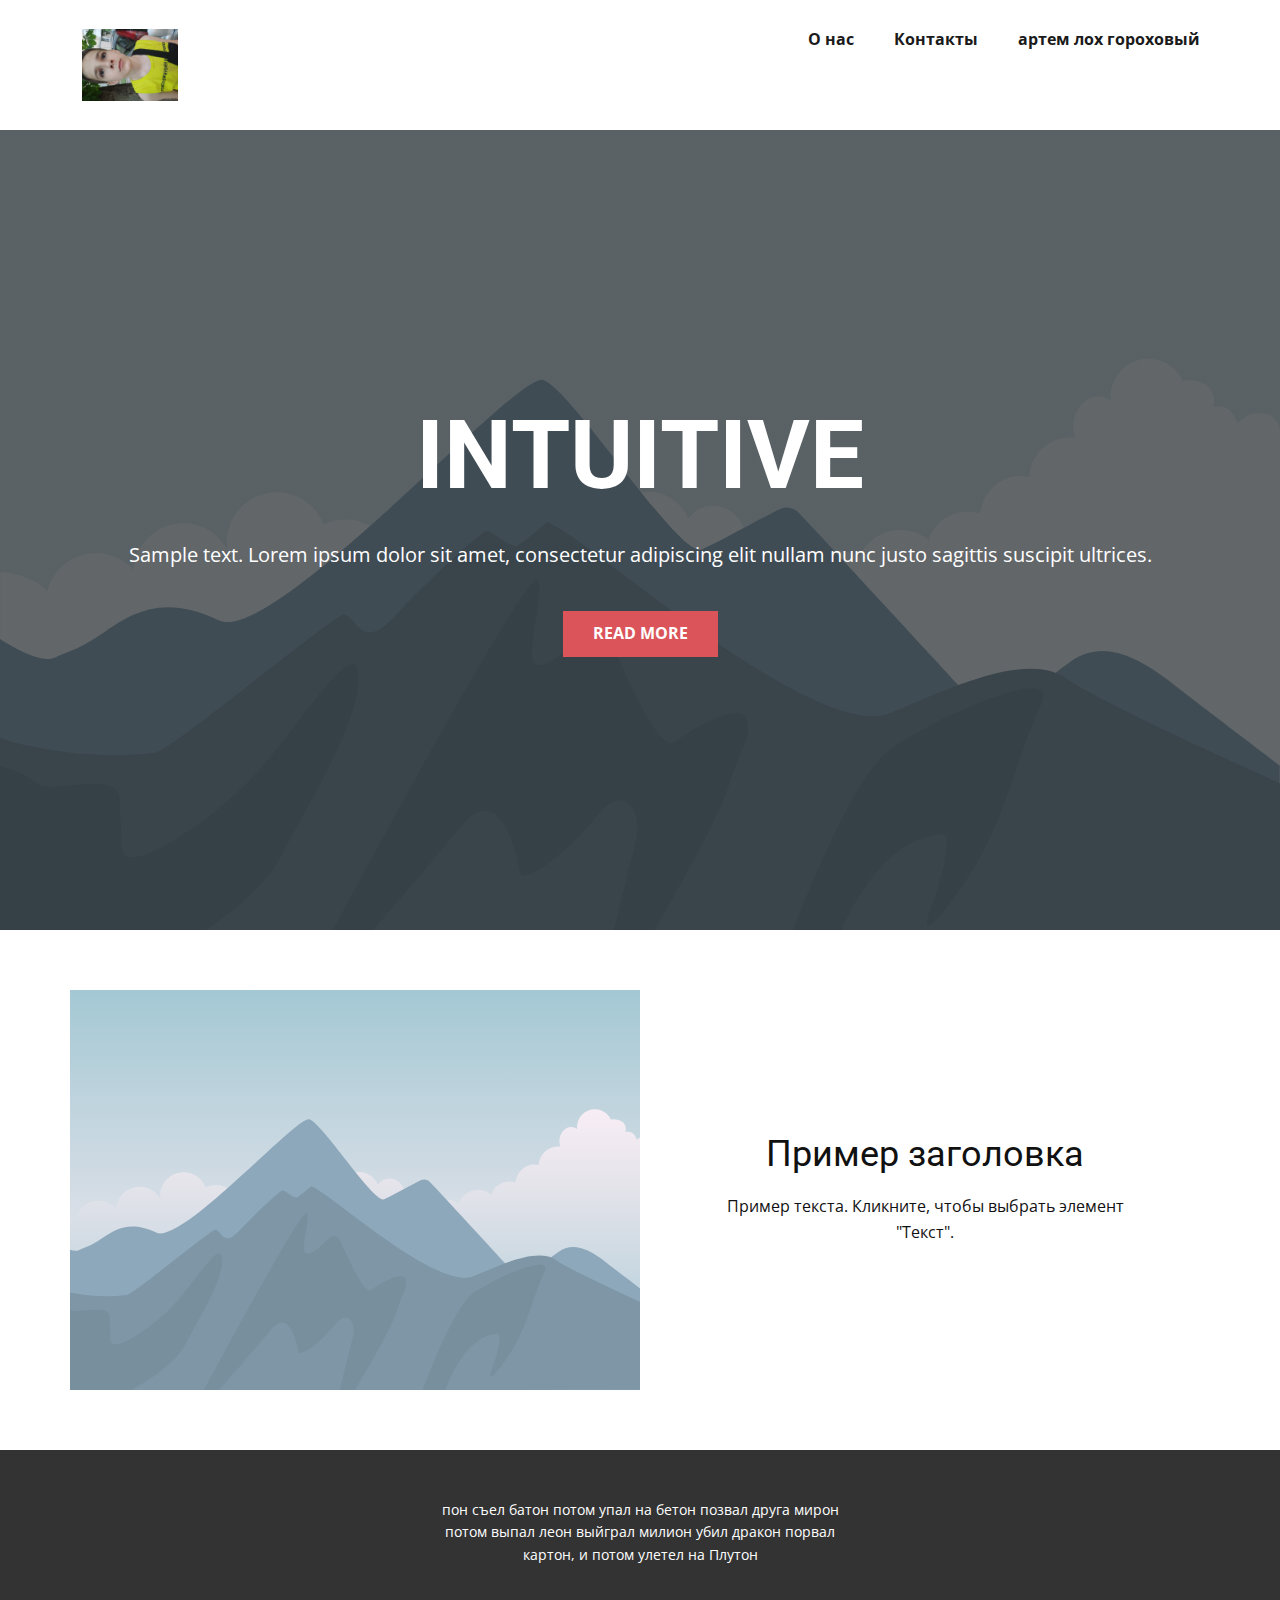
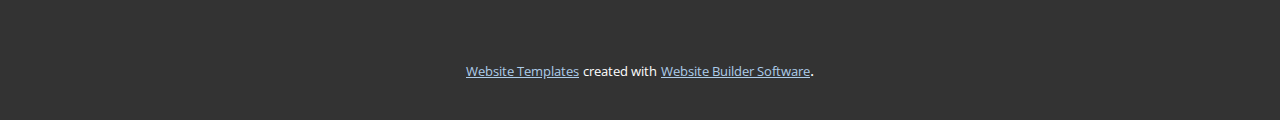
<file: Страница-1.html>
<!DOCTYPE html>
<html style="font-size: 16px;" lang="ru"><head>
    <meta name="viewport" content="width=device-width, initial-scale=1.0">
    <meta charset="utf-8">
    <meta name="keywords" content="INTUITIVE">
    <meta name="description" content="">
    <title>Страница 1</title>
    <link rel="stylesheet" href="nicepage.css" media="screen">
<link rel="stylesheet" href="Страница-1.css" media="screen">
    <script class="u-script" type="text/javascript" src="jquery.js" defer=""></script>
    <script class="u-script" type="text/javascript" src="nicepage.js" defer=""></script>
    <meta name="generator" content="Nicepage 4.13.4, nicepage.com">
    <link id="u-theme-google-font" rel="stylesheet" href="https://fonts.googleapis.com/css?family=Roboto:100,100i,300,300i,400,400i,500,500i,700,700i,900,900i|Open+Sans:300,300i,400,400i,500,500i,600,600i,700,700i,800,800i">
    
    
    
    <script type="application/ld+json">{
		"@context": "http://schema.org",
		"@type": "Organization",
		"name": "",
		"logo": "images/20220602_155159.jpg"
}</script>
    <meta name="theme-color" content="#478ac9">
    <meta property="og:title" content="Страница 1">
    <meta property="og:type" content="website">
  </head>
  <body class="u-body u-xl-mode"><header class="u-clearfix u-header u-header" id="sec-154b"><div class="u-clearfix u-sheet u-sheet-1">
        <nav class="u-menu u-menu-dropdown u-offcanvas u-menu-1" data-position="">
          <div class="menu-collapse" style="font-size: 1rem; letter-spacing: 0px; font-weight: 700;">
            <a class="u-button-style u-custom-border u-custom-border-color u-custom-borders u-custom-left-right-menu-spacing u-custom-padding-bottom u-custom-text-color u-custom-top-bottom-menu-spacing u-nav-link u-text-active-palette-1-base u-text-hover-palette-2-base" href="#">
              <svg class="u-svg-link" viewBox="0 0 24 24"><use xmlns:xlink="http://www.w3.org/1999/xlink" xlink:href="#menu-hamburger"></use></svg>
              <svg class="u-svg-content" version="1.1" id="menu-hamburger" viewBox="0 0 16 16" x="0px" y="0px" xmlns:xlink="http://www.w3.org/1999/xlink" xmlns="http://www.w3.org/2000/svg"><g><rect y="1" width="16" height="2"></rect><rect y="7" width="16" height="2"></rect><rect y="13" width="16" height="2"></rect>
</g></svg>
            </a>
          </div>
          <div class="u-custom-menu u-nav-container">
            <ul class="u-nav u-spacing-20 u-unstyled u-nav-1"><li class="u-nav-item"><a class="u-border-no-bottom u-border-no-left u-border-no-right u-border-no-top u-button-style u-nav-link u-text-active-palette-1-base u-text-grey-90 u-text-hover-palette-2-base" href="https://www.youtube.com/channel/UCydY_c7rqW0B5EhJTe_J4Bw" target="_blank" style="padding: 10px;">О нас</a>
</li><li class="u-nav-item"><a class="u-border-no-bottom u-border-no-left u-border-no-right u-border-no-top u-button-style u-nav-link u-text-active-palette-1-base u-text-grey-90 u-text-hover-palette-2-base" href="mailto:okayoe1@gmail.com" style="padding: 10px;">Контакты</a>
</li><li class="u-nav-item"><a class="u-border-no-bottom u-border-no-left u-border-no-right u-border-no-top u-button-style u-nav-link u-text-active-palette-1-base u-text-grey-90 u-text-hover-palette-2-base" href="https://www.youtube.com/watch?v=xNemW_QjkH4&amp;t=11s" style="padding: 10px;">артем лох гороховый</a>
</li></ul>
          </div>
          <div class="u-custom-menu u-nav-container-collapse">
            <div class="u-black u-container-style u-inner-container-layout u-opacity u-opacity-95 u-sidenav">
              <div class="u-inner-container-layout u-sidenav-overflow">
                <div class="u-menu-close"></div>
                <ul class="u-align-center u-nav u-popupmenu-items u-unstyled u-nav-2"><li class="u-nav-item"><a class="u-button-style u-nav-link" href="https://www.youtube.com/channel/UCydY_c7rqW0B5EhJTe_J4Bw" target="_blank">О нас</a>
</li><li class="u-nav-item"><a class="u-button-style u-nav-link" href="mailto:okayoe1@gmail.com">Контакты</a>
</li><li class="u-nav-item"><a class="u-button-style u-nav-link" href="https://www.youtube.com/watch?v=xNemW_QjkH4&amp;t=11s">артем лох гороховый</a>
</li></ul>
              </div>
            </div>
            <div class="u-black u-menu-overlay u-opacity u-opacity-70"></div>
          </div>
        </nav>
        <a href="https://nicepage.com" class="u-image u-logo u-image-1" data-image-width="4000" data-image-height="3000">
          <img src="images/20220602_155159.jpg" class="u-logo-image u-logo-image-1">
        </a>
      </div></header>
    <section class="u-align-center u-clearfix u-image u-shading u-section-1" src="" data-image-width="256" data-image-height="256" id="sec-87bd">
      <div class="u-clearfix u-sheet u-valign-middle u-sheet-1">
        <h1 class="u-text u-text-default u-title u-text-1">INTUITIVE</h1>
        <p class="u-large-text u-text u-text-default u-text-variant u-text-2">Sample text. Lorem ipsum dolor sit amet, consectetur adipiscing elit nullam nunc justo sagittis suscipit ultrices.</p>
        <a href="#" class="u-btn u-button-style u-palette-2-base u-btn-1">Read More</a>
      </div>
    </section>
    <section class="u-clearfix u-section-2" id="sec-d59c">
      <div class="u-clearfix u-sheet u-sheet-1">
        <div class="u-clearfix u-expanded-width u-layout-wrap u-layout-wrap-1">
          <div class="u-layout">
            <div class="u-layout-row">
              <div class="u-container-style u-image u-layout-cell u-size-30 u-image-1" data-image-width="400" data-image-height="265">
                <div class="u-container-layout u-valign-top u-container-layout-1"></div>
              </div>
              <div class="u-align-center u-container-style u-layout-cell u-size-30 u-layout-cell-2">
                <div class="u-container-layout u-valign-middle u-container-layout-2">
                  <h2 class="u-text u-text-default u-text-1">Пример заголовка</h2>
                  <p class="u-text u-text-default u-text-2">Пример текста. Кликните, чтобы выбрать элемент "Текст".</p>
                </div>
              </div>
            </div>
          </div>
        </div>
      </div>
    </section>
    
    
    <footer class="u-align-center u-clearfix u-footer u-grey-80 u-footer" id="sec-cb3e"><div class="u-clearfix u-sheet u-sheet-1">
        <p class="u-small-text u-text u-text-variant u-text-1">пон съел батон потом упал на бетон позвал друга мирон потом выпал леон выйграл милион убил дракон порвал картон, и потом улетел на Плутон</p>
      </div></footer>
    <section class="u-backlink u-clearfix u-grey-80">
      <a class="u-link" href="https://nicepage.com/website-templates" target="_blank">
        <span>Website Templates</span>
      </a>
      <p class="u-text">
        <span>created with</span>
      </p>
      <a class="u-link" href="" target="_blank">
        <span>Website Builder Software</span>
      </a>. 
    </section>
  
</body></html>
</file>
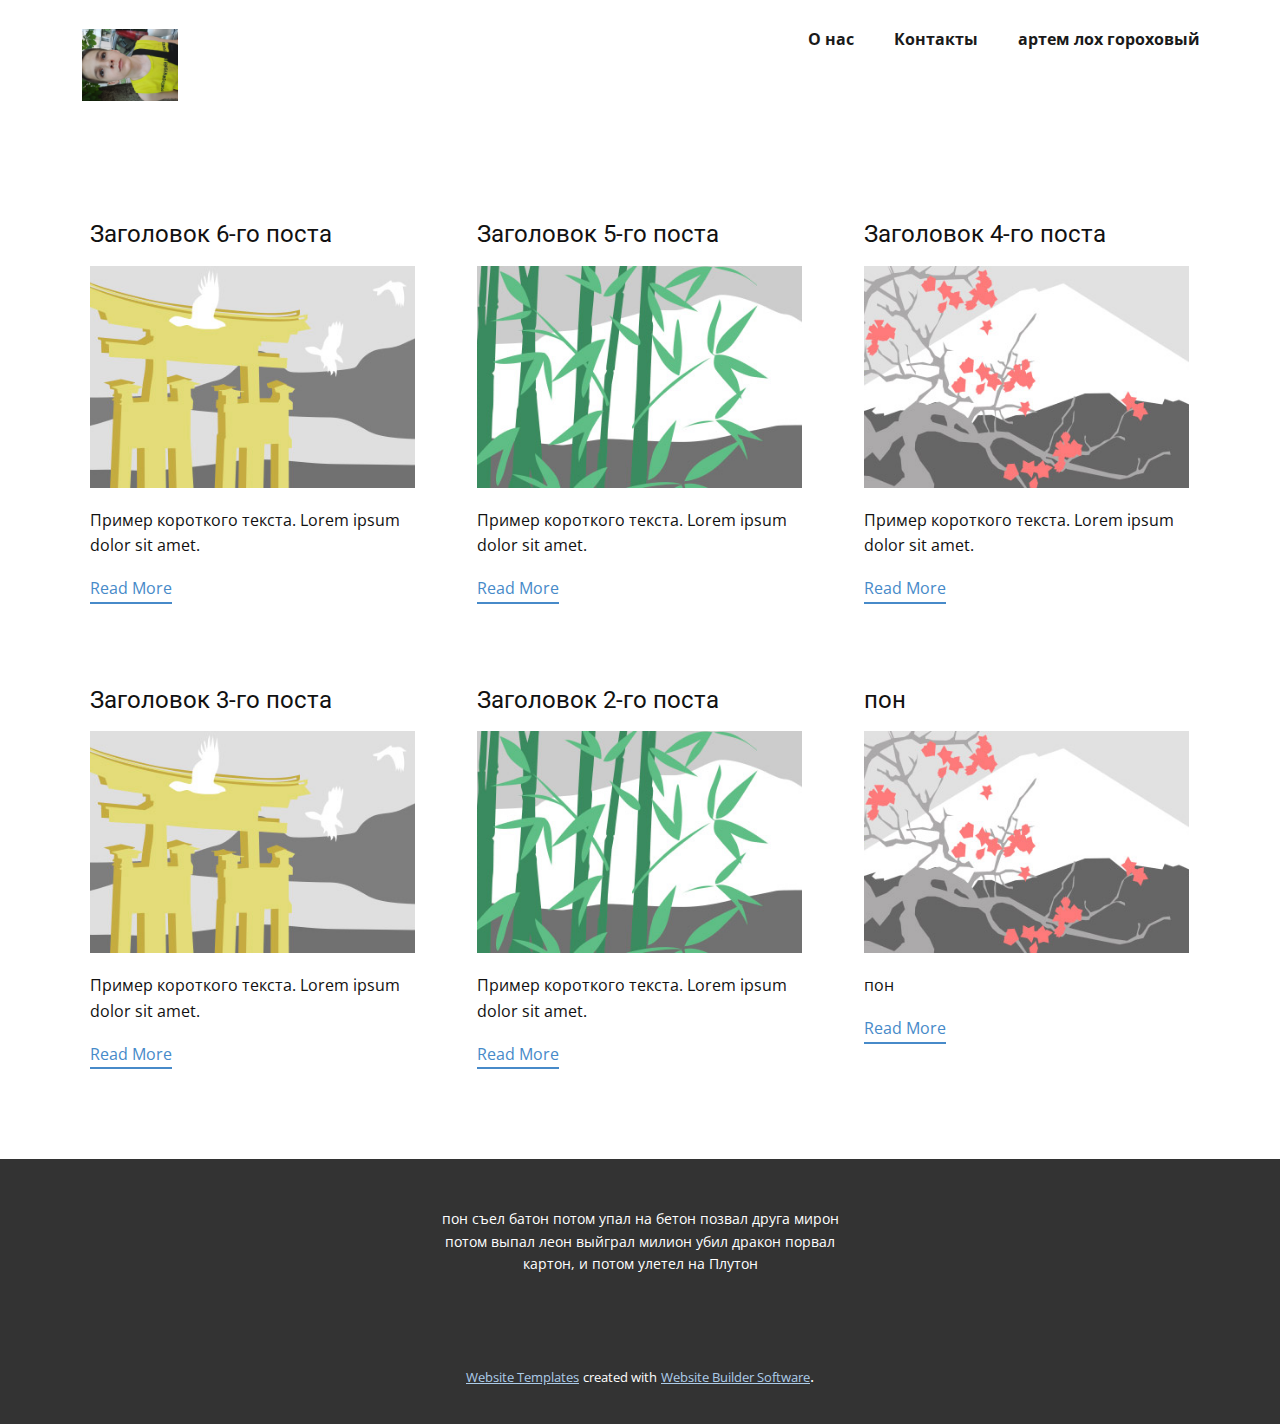
<file: blog/blog.html>
<html style="font-size: 16px;" lang="ru"><head>
    <meta name="viewport" content="width=device-width, initial-scale=1.0">
    <meta charset="utf-8">
    <meta name="keywords" content="">
    <meta name="description" content="">
    <title>Blog Template</title>
    <link rel="stylesheet" href="../nicepage.css" media="screen">
<link rel="stylesheet" href="../Blog-Template.css" media="screen">
    <script class="u-script" type="text/javascript" src="../jquery.js" defer=""></script>
    <script class="u-script" type="text/javascript" src="../nicepage.js" defer=""></script>
    <meta name="generator" content="Nicepage 4.13.4, nicepage.com">
    <link id="u-theme-google-font" rel="stylesheet" href="https://fonts.googleapis.com/css?family=Roboto:100,100i,300,300i,400,400i,500,500i,700,700i,900,900i|Open+Sans:300,300i,400,400i,500,500i,600,600i,700,700i,800,800i">
    
    
    <script type="application/ld+json">{
		"@context": "http://schema.org",
		"@type": "Organization",
		"name": "",
		"logo": "images/20220602_155159.jpg"
}</script>
    <meta name="theme-color" content="#478ac9">
  </head>
  <body class="u-body u-xl-mode"><header class="u-clearfix u-header u-header" id="sec-154b"><div class="u-clearfix u-sheet u-sheet-1">
        <nav class="u-menu u-menu-dropdown u-offcanvas u-menu-1" data-position="">
          <div class="menu-collapse" style="font-size: 1rem; letter-spacing: 0px; font-weight: 700;">
            <a class="u-button-style u-custom-border u-custom-border-color u-custom-borders u-custom-left-right-menu-spacing u-custom-padding-bottom u-custom-text-color u-custom-top-bottom-menu-spacing u-nav-link u-text-active-palette-1-base u-text-hover-palette-2-base" href="#">
              <svg class="u-svg-link" viewBox="0 0 24 24"><use xmlns:xlink="http://www.w3.org/1999/xlink" xlink:href="#menu-hamburger"></use></svg>
              <svg class="u-svg-content" version="1.1" id="menu-hamburger" viewBox="0 0 16 16" x="0px" y="0px" xmlns:xlink="http://www.w3.org/1999/xlink" xmlns="http://www.w3.org/2000/svg"><g><rect y="1" width="16" height="2"></rect><rect y="7" width="16" height="2"></rect><rect y="13" width="16" height="2"></rect>
</g></svg>
            </a>
          </div>
          <div class="u-custom-menu u-nav-container">
            <ul class="u-nav u-spacing-20 u-unstyled u-nav-1"><li class="u-nav-item"><a class="u-border-no-bottom u-border-no-left u-border-no-right u-border-no-top u-button-style u-nav-link u-text-active-palette-1-base u-text-grey-90 u-text-hover-palette-2-base" href="https://www.youtube.com/channel/UCydY_c7rqW0B5EhJTe_J4Bw" target="_blank" style="padding: 10px;">О нас</a>
</li><li class="u-nav-item"><a class="u-border-no-bottom u-border-no-left u-border-no-right u-border-no-top u-button-style u-nav-link u-text-active-palette-1-base u-text-grey-90 u-text-hover-palette-2-base" href="../mailto:okayoe1@gmail.com" style="padding: 10px;">Контакты</a>
</li><li class="u-nav-item"><a class="u-border-no-bottom u-border-no-left u-border-no-right u-border-no-top u-button-style u-nav-link u-text-active-palette-1-base u-text-grey-90 u-text-hover-palette-2-base" href="https://www.youtube.com/watch?v=xNemW_QjkH4&amp;t=11s" style="padding: 10px;">артем лох гороховый</a>
</li></ul>
          </div>
          <div class="u-custom-menu u-nav-container-collapse">
            <div class="u-black u-container-style u-inner-container-layout u-opacity u-opacity-95 u-sidenav">
              <div class="u-inner-container-layout u-sidenav-overflow">
                <div class="u-menu-close"></div>
                <ul class="u-align-center u-nav u-popupmenu-items u-unstyled u-nav-2"><li class="u-nav-item"><a class="u-button-style u-nav-link" href="https://www.youtube.com/channel/UCydY_c7rqW0B5EhJTe_J4Bw" target="_blank">О нас</a>
</li><li class="u-nav-item"><a class="u-button-style u-nav-link" href="../mailto:okayoe1@gmail.com">Контакты</a>
</li><li class="u-nav-item"><a class="u-button-style u-nav-link" href="https://www.youtube.com/watch?v=xNemW_QjkH4&amp;t=11s">артем лох гороховый</a>
</li></ul>
              </div>
            </div>
            <div class="u-black u-menu-overlay u-opacity u-opacity-70"></div>
          </div>
        </nav>
        <a href="https://nicepage.com" class="u-image u-logo u-image-1" data-image-width="4000" data-image-height="3000">
          <img src="../images/20220602_155159.jpg" class="u-logo-image u-logo-image-1">
        </a>
      </div></header>
    <section class="u-clearfix u-section-1" id="sec-0d23">
      <div class="u-clearfix u-sheet u-valign-middle u-sheet-1"><!--blog--><!--blog_options_json--><!--{"type":"Recent","source":"","tags":"","count":""}--><!--/blog_options_json-->
        <div class="u-blog u-expanded-width u-repeater u-repeater-1"><!--blog_post-->
          <div class="u-blog-post u-container-style u-repeater-item u-white u-repeater-item-1">
            <div class="u-container-layout u-similar-container u-valign-top u-container-layout-1"><!--blog_post_header-->
              <h4 class="u-blog-control u-text u-text-1">
                <a class="u-post-header-link" href="../blog/пост-5.html">Заголовок 6-го поста</a>
              </h4><!--/blog_post_header--><!--blog_post_image-->
              <a class="u-post-header-link" href="../blog/пост-5.html"><img alt="" class="u-blog-control u-expanded-width u-image u-image-default u-image-1" src="[data-uri]"></a><!--/blog_post_image--><!--blog_post_content-->
              <div class="u-blog-control u-post-content u-text u-text-2 fr-view">Пример короткого текста. Lorem ipsum dolor sit amet.</div><!--/blog_post_content--><!--blog_post_readmore-->
              <a href="../blog/пост-5.html" class="u-blog-control u-border-2 u-border-palette-1-base u-btn u-btn-rectangle u-button-style u-none u-btn-1"><!--blog_post_readmore_content--><!--options_json--><!--{"content":"Read More","defaultValue":"Читать дальше"}--><!--/options_json-->Read More<!--/blog_post_readmore_content--></a><!--/blog_post_readmore-->
            </div>
          </div><div class="u-blog-post u-container-style u-repeater-item u-video-cover u-white">
            <div class="u-container-layout u-similar-container u-valign-top u-container-layout-2"><!--blog_post_header-->
              <h4 class="u-blog-control u-text u-text-3">
                <a class="u-post-header-link" href="../blog/пост-4.html">Заголовок 5-го поста</a>
              </h4><!--/blog_post_header--><!--blog_post_image-->
              <a class="u-post-header-link" href="../blog/пост-4.html"><img alt="" class="u-blog-control u-expanded-width u-image u-image-default u-image-2" src="[data-uri]"></a><!--/blog_post_image--><!--blog_post_content-->
              <div class="u-blog-control u-post-content u-text u-text-4 fr-view">Пример короткого текста. Lorem ipsum dolor sit amet.</div><!--/blog_post_content--><!--blog_post_readmore-->
              <a href="../blog/пост-4.html" class="u-blog-control u-border-2 u-border-palette-1-base u-btn u-btn-rectangle u-button-style u-none u-btn-2"><!--blog_post_readmore_content--><!--options_json--><!--{"content":"Read More","defaultValue":"Читать дальше"}--><!--/options_json-->Read More<!--/blog_post_readmore_content--></a><!--/blog_post_readmore-->
            </div>
          </div><div class="u-blog-post u-container-style u-repeater-item u-video-cover u-white">
            <div class="u-container-layout u-similar-container u-valign-top u-container-layout-3"><!--blog_post_header-->
              <h4 class="u-blog-control u-text u-text-5">
                <a class="u-post-header-link" href="../blog/пост-3.html">Заголовок 4-го поста</a>
              </h4><!--/blog_post_header--><!--blog_post_image-->
              <a class="u-post-header-link" href="../blog/пост-3.html"><img alt="" class="u-blog-control u-expanded-width u-image u-image-default u-image-3" src="[data-uri]"></a><!--/blog_post_image--><!--blog_post_content-->
              <div class="u-blog-control u-post-content u-text u-text-6 fr-view">Пример короткого текста. Lorem ipsum dolor sit amet.</div><!--/blog_post_content--><!--blog_post_readmore-->
              <a href="../blog/пост-3.html" class="u-blog-control u-border-2 u-border-palette-1-base u-btn u-btn-rectangle u-button-style u-none u-btn-3"><!--blog_post_readmore_content--><!--options_json--><!--{"content":"Read More","defaultValue":"Читать дальше"}--><!--/options_json-->Read More<!--/blog_post_readmore_content--></a><!--/blog_post_readmore-->
            </div>
          </div><div class="u-blog-post u-container-style u-repeater-item u-white u-repeater-item-1">
            <div class="u-container-layout u-similar-container u-valign-top u-container-layout-1"><!--blog_post_header-->
              <h4 class="u-blog-control u-text u-text-1">
                <a class="u-post-header-link" href="../blog/пост-2.html">Заголовок 3-го поста</a>
              </h4><!--/blog_post_header--><!--blog_post_image-->
              <a class="u-post-header-link" href="../blog/пост-2.html"><img alt="" class="u-blog-control u-expanded-width u-image u-image-default u-image-1" src="[data-uri]"></a><!--/blog_post_image--><!--blog_post_content-->
              <div class="u-blog-control u-post-content u-text u-text-2 fr-view">Пример короткого текста. Lorem ipsum dolor sit amet.</div><!--/blog_post_content--><!--blog_post_readmore-->
              <a href="../blog/пост-2.html" class="u-blog-control u-border-2 u-border-palette-1-base u-btn u-btn-rectangle u-button-style u-none u-btn-1"><!--blog_post_readmore_content--><!--options_json--><!--{"content":"Read More","defaultValue":"Читать дальше"}--><!--/options_json-->Read More<!--/blog_post_readmore_content--></a><!--/blog_post_readmore-->
            </div>
          </div><div class="u-blog-post u-container-style u-repeater-item u-video-cover u-white">
            <div class="u-container-layout u-similar-container u-valign-top u-container-layout-2"><!--blog_post_header-->
              <h4 class="u-blog-control u-text u-text-3">
                <a class="u-post-header-link" href="../blog/пост-1.html">Заголовок 2-го поста</a>
              </h4><!--/blog_post_header--><!--blog_post_image-->
              <a class="u-post-header-link" href="../blog/пост-1.html"><img alt="" class="u-blog-control u-expanded-width u-image u-image-default u-image-2" src="[data-uri]"></a><!--/blog_post_image--><!--blog_post_content-->
              <div class="u-blog-control u-post-content u-text u-text-4 fr-view">Пример короткого текста. Lorem ipsum dolor sit amet.</div><!--/blog_post_content--><!--blog_post_readmore-->
              <a href="../blog/пост-1.html" class="u-blog-control u-border-2 u-border-palette-1-base u-btn u-btn-rectangle u-button-style u-none u-btn-2"><!--blog_post_readmore_content--><!--options_json--><!--{"content":"Read More","defaultValue":"Читать дальше"}--><!--/options_json-->Read More<!--/blog_post_readmore_content--></a><!--/blog_post_readmore-->
            </div>
          </div><div class="u-blog-post u-container-style u-repeater-item u-video-cover u-white">
            <div class="u-container-layout u-similar-container u-valign-top u-container-layout-3"><!--blog_post_header-->
              <h4 class="u-blog-control u-text u-text-5">
                <a class="u-post-header-link" href="../blog/пон.html">пон</a>
              </h4><!--/blog_post_header--><!--blog_post_image-->
              <a class="u-post-header-link" href="../blog/пон.html"><img alt="" class="u-blog-control u-expanded-width u-image u-image-default u-image-3" src="[data-uri]"></a><!--/blog_post_image--><!--blog_post_content-->
              <div class="u-blog-control u-post-content u-text u-text-6 fr-view">пон</div><!--/blog_post_content--><!--blog_post_readmore-->
              <a href="../blog/пон.html" class="u-blog-control u-border-2 u-border-palette-1-base u-btn u-btn-rectangle u-button-style u-none u-btn-3"><!--blog_post_readmore_content--><!--options_json--><!--{"content":"Read More","defaultValue":"Читать дальше"}--><!--/options_json-->Read More<!--/blog_post_readmore_content--></a><!--/blog_post_readmore-->
            </div>
          </div><!--/blog_post--><!--blog_post-->
          <!--/blog_post--><!--blog_post-->
          <!--/blog_post-->
        </div><!--/blog-->
      </div>
    </section>
    
    
    <footer class="u-align-center u-clearfix u-footer u-grey-80 u-footer" id="sec-cb3e"><div class="u-clearfix u-sheet u-sheet-1">
        <p class="u-small-text u-text u-text-variant u-text-1">пон съел батон потом упал на бетон позвал друга мирон потом выпал леон выйграл милион убил дракон порвал картон, и потом улетел на Плутон</p>
      </div></footer>
    <section class="u-backlink u-clearfix u-grey-80">
      <a class="u-link" href="https://nicepage.com/website-templates" target="_blank">
        <span>Website Templates</span>
      </a>
      <p class="u-text">
        <span>created with</span>
      </p>
      <a class="u-link" href="" target="_blank">
        <span>Website Builder Software</span>
      </a>. 
    </section>
  
</body></html>
</file>
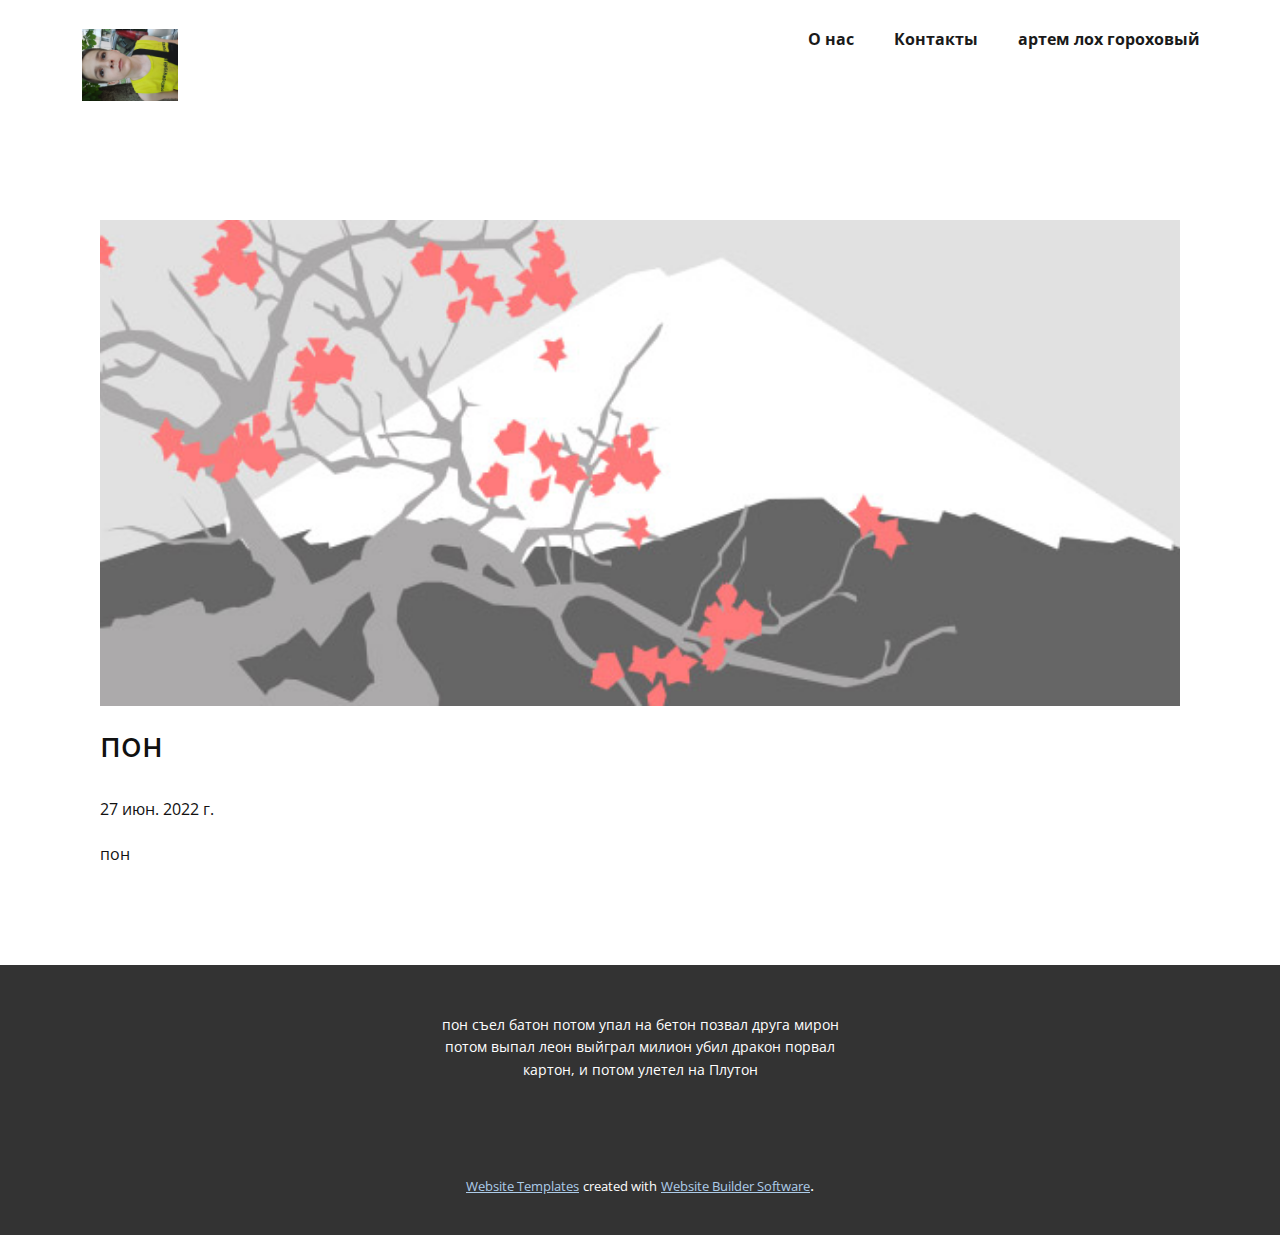
<file: blog/пон.html>
<!doctype html>
<html style="font-size: 16px;" lang="ru"><head>
    <meta name="viewport" content="width=device-width, initial-scale=1.0">
    <meta charset="utf-8">
    <meta name="keywords" content="Заголовок 1-го поста">
    <meta name="description" content="">
    <title>пон</title>
    <link rel="stylesheet" href="../nicepage.css" media="screen">
<link rel="stylesheet" href="../Post-Template.css" media="screen">
    <script class="u-script" type="text/javascript" src="../jquery.js" defer=""></script>
    <script class="u-script" type="text/javascript" src="../nicepage.js" defer=""></script>
    <meta name="generator" content="Nicepage 4.13.4, nicepage.com">
    <link id="u-theme-google-font" rel="stylesheet" href="https://fonts.googleapis.com/css?family=Roboto:100,100i,300,300i,400,400i,500,500i,700,700i,900,900i|Open+Sans:300,300i,400,400i,500,500i,600,600i,700,700i,800,800i">
    
    
    <script type="application/ld+json">{
		"@context": "http://schema.org",
		"@type": "Organization",
		"name": "",
		"logo": "images/20220602_155159.jpg"
}</script>
    <meta name="theme-color" content="#478ac9">
  </head>
  <body class="u-body u-xl-mode"><header class="u-clearfix u-header u-header" id="sec-154b"><div class="u-clearfix u-sheet u-sheet-1">
        <nav class="u-menu u-menu-dropdown u-offcanvas u-menu-1" data-position="">
          <div class="menu-collapse" style="font-size: 1rem; letter-spacing: 0px; font-weight: 700;">
            <a class="u-button-style u-custom-border u-custom-border-color u-custom-borders u-custom-left-right-menu-spacing u-custom-padding-bottom u-custom-text-color u-custom-top-bottom-menu-spacing u-nav-link u-text-active-palette-1-base u-text-hover-palette-2-base" href="#">
              <svg class="u-svg-link" viewBox="0 0 24 24"><use xmlns:xlink="http://www.w3.org/1999/xlink" xlink:href="#menu-hamburger"></use></svg>
              <svg class="u-svg-content" version="1.1" id="menu-hamburger" viewBox="0 0 16 16" x="0px" y="0px" xmlns:xlink="http://www.w3.org/1999/xlink" xmlns="http://www.w3.org/2000/svg"><g><rect y="1" width="16" height="2"></rect><rect y="7" width="16" height="2"></rect><rect y="13" width="16" height="2"></rect>
</g></svg>
            </a>
          </div>
          <div class="u-custom-menu u-nav-container">
            <ul class="u-nav u-spacing-20 u-unstyled u-nav-1"><li class="u-nav-item"><a class="u-border-no-bottom u-border-no-left u-border-no-right u-border-no-top u-button-style u-nav-link u-text-active-palette-1-base u-text-grey-90 u-text-hover-palette-2-base" href="https://www.youtube.com/channel/UCydY_c7rqW0B5EhJTe_J4Bw" target="_blank" style="padding: 10px;">О нас</a>
</li><li class="u-nav-item"><a class="u-border-no-bottom u-border-no-left u-border-no-right u-border-no-top u-button-style u-nav-link u-text-active-palette-1-base u-text-grey-90 u-text-hover-palette-2-base" href="../mailto:okayoe1@gmail.com" style="padding: 10px;">Контакты</a>
</li><li class="u-nav-item"><a class="u-border-no-bottom u-border-no-left u-border-no-right u-border-no-top u-button-style u-nav-link u-text-active-palette-1-base u-text-grey-90 u-text-hover-palette-2-base" href="https://www.youtube.com/watch?v=xNemW_QjkH4&amp;t=11s" style="padding: 10px;">артем лох гороховый</a>
</li></ul>
          </div>
          <div class="u-custom-menu u-nav-container-collapse">
            <div class="u-black u-container-style u-inner-container-layout u-opacity u-opacity-95 u-sidenav">
              <div class="u-inner-container-layout u-sidenav-overflow">
                <div class="u-menu-close"></div>
                <ul class="u-align-center u-nav u-popupmenu-items u-unstyled u-nav-2"><li class="u-nav-item"><a class="u-button-style u-nav-link" href="https://www.youtube.com/channel/UCydY_c7rqW0B5EhJTe_J4Bw" target="_blank">О нас</a>
</li><li class="u-nav-item"><a class="u-button-style u-nav-link" href="../mailto:okayoe1@gmail.com">Контакты</a>
</li><li class="u-nav-item"><a class="u-button-style u-nav-link" href="https://www.youtube.com/watch?v=xNemW_QjkH4&amp;t=11s">артем лох гороховый</a>
</li></ul>
              </div>
            </div>
            <div class="u-black u-menu-overlay u-opacity u-opacity-70"></div>
          </div>
        </nav>
        <a href="https://nicepage.com" class="u-image u-logo u-image-1" data-image-width="4000" data-image-height="3000">
          <img src="../images/20220602_155159.jpg" class="u-logo-image u-logo-image-1">
        </a>
      </div></header>
    <section class="u-align-center u-clearfix u-section-1" id="sec-0d27">
      <div class="u-clearfix u-sheet u-valign-middle-md u-valign-middle-sm u-valign-middle-xs u-sheet-1"><!--post_details--><!--post_details_options_json--><!--{"source":""}--><!--/post_details_options_json--><!--blog_post-->
        <div class="u-container-style u-expanded-width u-post-details u-post-details-1">
          <div class="u-container-layout u-valign-middle u-container-layout-1"><!--blog_post_image-->
            <img alt="" class="u-blog-control u-expanded-width u-image u-image-default u-image-1" src="[data-uri]"><!--/blog_post_image--><!--blog_post_header-->
            <h2 class="u-blog-control u-text u-text-1">пон</h2><!--/blog_post_header--><!--blog_post_metadata-->
            <div class="u-blog-control u-metadata u-metadata-1"><!--blog_post_metadata_date-->
              <span class="u-meta-date u-meta-icon">27 июн. 2022 г.</span><!--/blog_post_metadata_date--><!--blog_post_metadata_category-->
              <!--/blog_post_metadata_category--><!--blog_post_metadata_comments-->
              <!--/blog_post_metadata_comments-->
            </div><!--/blog_post_metadata--><!--blog_post_content-->
            <div class="u-align-justify u-blog-control u-post-content u-text u-text-2 fr-view"><p>пон</p></div><!--/blog_post_content-->
          </div>
        </div><!--/blog_post--><!--/post_details-->
      </div>
    </section>
    
    
    <footer class="u-align-center u-clearfix u-footer u-grey-80 u-footer" id="sec-cb3e"><div class="u-clearfix u-sheet u-sheet-1">
        <p class="u-small-text u-text u-text-variant u-text-1">пон съел батон потом упал на бетон позвал друга мирон потом выпал леон выйграл милион убил дракон порвал картон, и потом улетел на Плутон</p>
      </div></footer>
    <section class="u-backlink u-clearfix u-grey-80">
      <a class="u-link" href="https://nicepage.com/website-templates" target="_blank">
        <span>Website Templates</span>
      </a>
      <p class="u-text">
        <span>created with</span>
      </p>
      <a class="u-link" href="" target="_blank">
        <span>Website Builder Software</span>
      </a>. 
    </section>
  
</body></html>
</file>
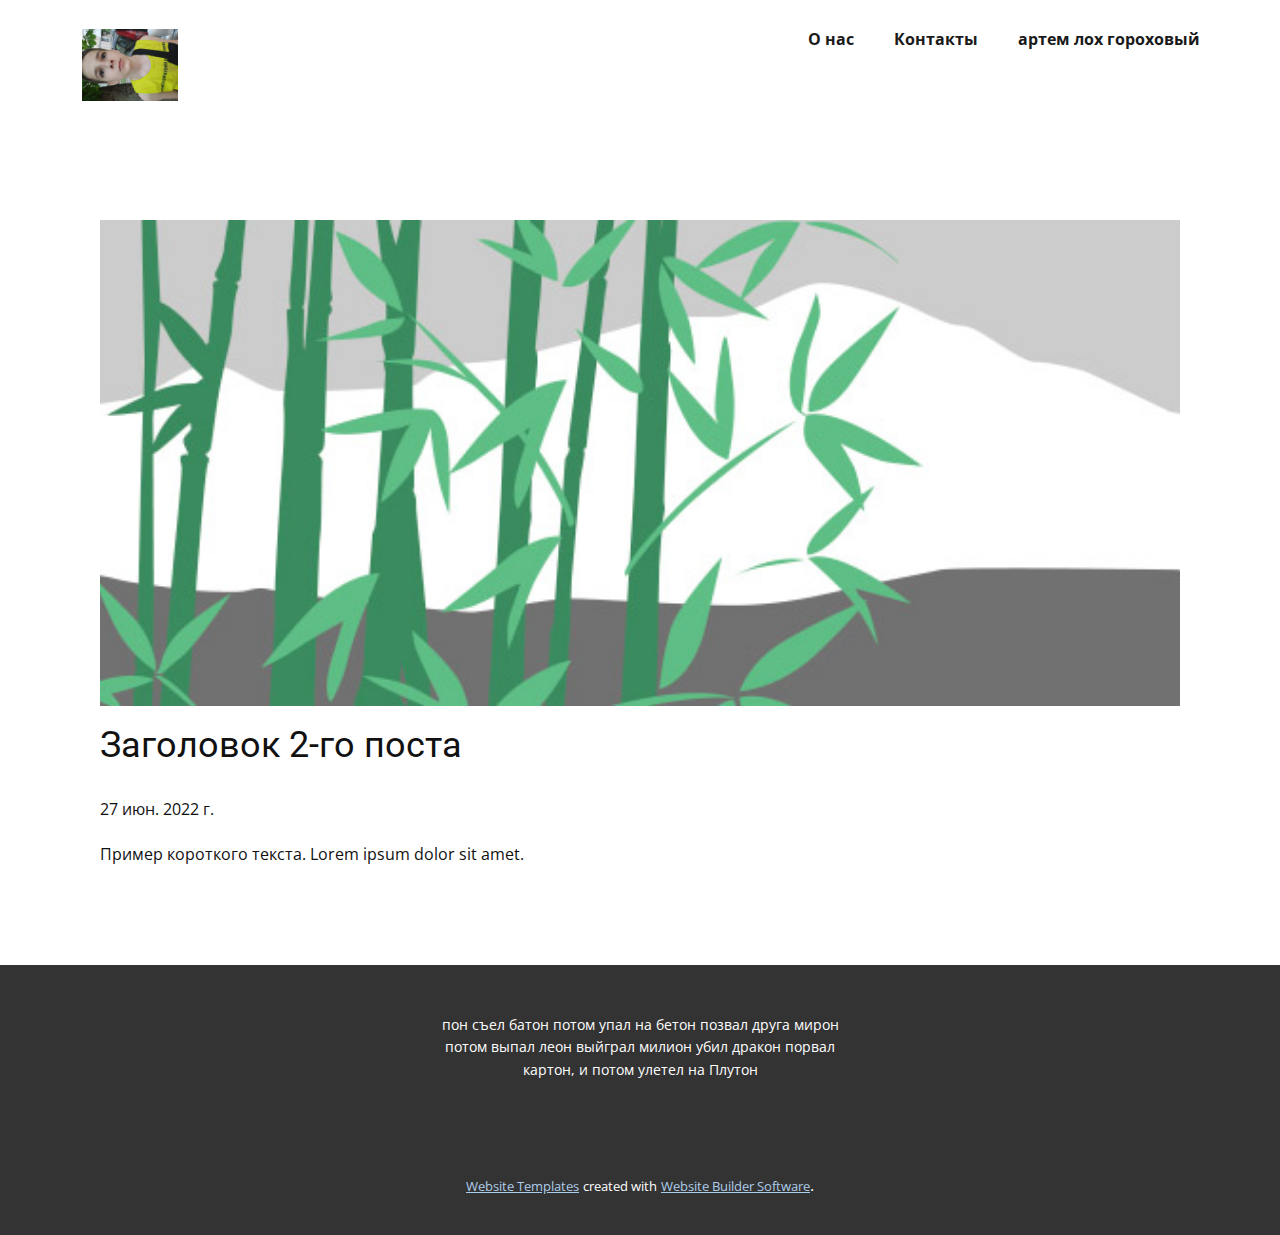
<file: blog/пост-1.html>
<!doctype html>
<html style="font-size: 16px;" lang="ru"><head>
    <meta name="viewport" content="width=device-width, initial-scale=1.0">
    <meta charset="utf-8">
    <meta name="keywords" content="Заголовок 1-го поста">
    <meta name="description" content="">
    <title>Заголовок 2-го поста</title>
    <link rel="stylesheet" href="../nicepage.css" media="screen">
<link rel="stylesheet" href="../Post-Template.css" media="screen">
    <script class="u-script" type="text/javascript" src="../jquery.js" defer=""></script>
    <script class="u-script" type="text/javascript" src="../nicepage.js" defer=""></script>
    <meta name="generator" content="Nicepage 4.13.4, nicepage.com">
    <link id="u-theme-google-font" rel="stylesheet" href="https://fonts.googleapis.com/css?family=Roboto:100,100i,300,300i,400,400i,500,500i,700,700i,900,900i|Open+Sans:300,300i,400,400i,500,500i,600,600i,700,700i,800,800i">
    
    
    <script type="application/ld+json">{
		"@context": "http://schema.org",
		"@type": "Organization",
		"name": "",
		"logo": "images/20220602_155159.jpg"
}</script>
    <meta name="theme-color" content="#478ac9">
  </head>
  <body class="u-body u-xl-mode"><header class="u-clearfix u-header u-header" id="sec-154b"><div class="u-clearfix u-sheet u-sheet-1">
        <nav class="u-menu u-menu-dropdown u-offcanvas u-menu-1" data-position="">
          <div class="menu-collapse" style="font-size: 1rem; letter-spacing: 0px; font-weight: 700;">
            <a class="u-button-style u-custom-border u-custom-border-color u-custom-borders u-custom-left-right-menu-spacing u-custom-padding-bottom u-custom-text-color u-custom-top-bottom-menu-spacing u-nav-link u-text-active-palette-1-base u-text-hover-palette-2-base" href="#">
              <svg class="u-svg-link" viewBox="0 0 24 24"><use xmlns:xlink="http://www.w3.org/1999/xlink" xlink:href="#menu-hamburger"></use></svg>
              <svg class="u-svg-content" version="1.1" id="menu-hamburger" viewBox="0 0 16 16" x="0px" y="0px" xmlns:xlink="http://www.w3.org/1999/xlink" xmlns="http://www.w3.org/2000/svg"><g><rect y="1" width="16" height="2"></rect><rect y="7" width="16" height="2"></rect><rect y="13" width="16" height="2"></rect>
</g></svg>
            </a>
          </div>
          <div class="u-custom-menu u-nav-container">
            <ul class="u-nav u-spacing-20 u-unstyled u-nav-1"><li class="u-nav-item"><a class="u-border-no-bottom u-border-no-left u-border-no-right u-border-no-top u-button-style u-nav-link u-text-active-palette-1-base u-text-grey-90 u-text-hover-palette-2-base" href="https://www.youtube.com/channel/UCydY_c7rqW0B5EhJTe_J4Bw" target="_blank" style="padding: 10px;">О нас</a>
</li><li class="u-nav-item"><a class="u-border-no-bottom u-border-no-left u-border-no-right u-border-no-top u-button-style u-nav-link u-text-active-palette-1-base u-text-grey-90 u-text-hover-palette-2-base" href="../mailto:okayoe1@gmail.com" style="padding: 10px;">Контакты</a>
</li><li class="u-nav-item"><a class="u-border-no-bottom u-border-no-left u-border-no-right u-border-no-top u-button-style u-nav-link u-text-active-palette-1-base u-text-grey-90 u-text-hover-palette-2-base" href="https://www.youtube.com/watch?v=xNemW_QjkH4&amp;t=11s" style="padding: 10px;">артем лох гороховый</a>
</li></ul>
          </div>
          <div class="u-custom-menu u-nav-container-collapse">
            <div class="u-black u-container-style u-inner-container-layout u-opacity u-opacity-95 u-sidenav">
              <div class="u-inner-container-layout u-sidenav-overflow">
                <div class="u-menu-close"></div>
                <ul class="u-align-center u-nav u-popupmenu-items u-unstyled u-nav-2"><li class="u-nav-item"><a class="u-button-style u-nav-link" href="https://www.youtube.com/channel/UCydY_c7rqW0B5EhJTe_J4Bw" target="_blank">О нас</a>
</li><li class="u-nav-item"><a class="u-button-style u-nav-link" href="../mailto:okayoe1@gmail.com">Контакты</a>
</li><li class="u-nav-item"><a class="u-button-style u-nav-link" href="https://www.youtube.com/watch?v=xNemW_QjkH4&amp;t=11s">артем лох гороховый</a>
</li></ul>
              </div>
            </div>
            <div class="u-black u-menu-overlay u-opacity u-opacity-70"></div>
          </div>
        </nav>
        <a href="https://nicepage.com" class="u-image u-logo u-image-1" data-image-width="4000" data-image-height="3000">
          <img src="../images/20220602_155159.jpg" class="u-logo-image u-logo-image-1">
        </a>
      </div></header>
    <section class="u-align-center u-clearfix u-section-1" id="sec-0d27">
      <div class="u-clearfix u-sheet u-valign-middle-md u-valign-middle-sm u-valign-middle-xs u-sheet-1"><!--post_details--><!--post_details_options_json--><!--{"source":""}--><!--/post_details_options_json--><!--blog_post-->
        <div class="u-container-style u-expanded-width u-post-details u-post-details-1">
          <div class="u-container-layout u-valign-middle u-container-layout-1"><!--blog_post_image-->
            <img alt="" class="u-blog-control u-expanded-width u-image u-image-default u-image-1" src="[data-uri]"><!--/blog_post_image--><!--blog_post_header-->
            <h2 class="u-blog-control u-text u-text-1">Заголовок 2-го поста</h2><!--/blog_post_header--><!--blog_post_metadata-->
            <div class="u-blog-control u-metadata u-metadata-1"><!--blog_post_metadata_date-->
              <span class="u-meta-date u-meta-icon">27 июн. 2022 г.</span><!--/blog_post_metadata_date--><!--blog_post_metadata_category-->
              <!--/blog_post_metadata_category--><!--blog_post_metadata_comments-->
              <!--/blog_post_metadata_comments-->
            </div><!--/blog_post_metadata--><!--blog_post_content-->
            <div class="u-align-justify u-blog-control u-post-content u-text u-text-2 fr-view">
  Пример короткого текста. Lorem ipsum dolor sit amet.
  </div><!--/blog_post_content-->
          </div>
        </div><!--/blog_post--><!--/post_details-->
      </div>
    </section>
    
    
    <footer class="u-align-center u-clearfix u-footer u-grey-80 u-footer" id="sec-cb3e"><div class="u-clearfix u-sheet u-sheet-1">
        <p class="u-small-text u-text u-text-variant u-text-1">пон съел батон потом упал на бетон позвал друга мирон потом выпал леон выйграл милион убил дракон порвал картон, и потом улетел на Плутон</p>
      </div></footer>
    <section class="u-backlink u-clearfix u-grey-80">
      <a class="u-link" href="https://nicepage.com/website-templates" target="_blank">
        <span>Website Templates</span>
      </a>
      <p class="u-text">
        <span>created with</span>
      </p>
      <a class="u-link" href="" target="_blank">
        <span>Website Builder Software</span>
      </a>. 
    </section>
  
</body></html>
</file>
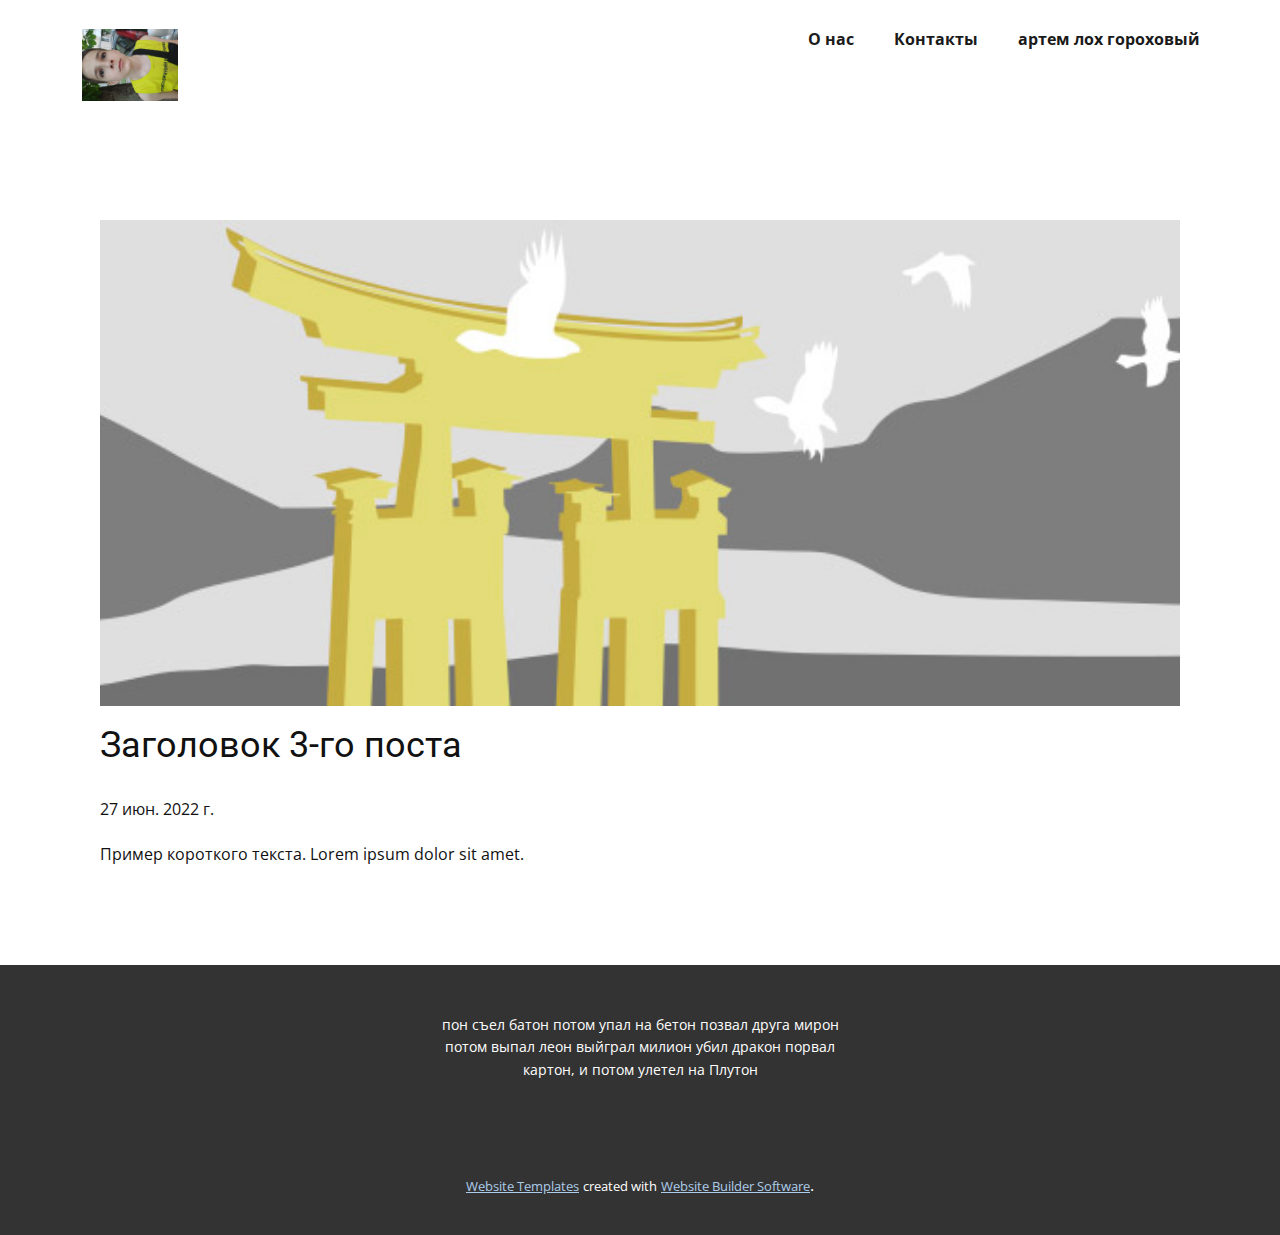
<file: blog/пост-2.html>
<!doctype html>
<html style="font-size: 16px;" lang="ru"><head>
    <meta name="viewport" content="width=device-width, initial-scale=1.0">
    <meta charset="utf-8">
    <meta name="keywords" content="Заголовок 1-го поста">
    <meta name="description" content="">
    <title>Заголовок 3-го поста</title>
    <link rel="stylesheet" href="../nicepage.css" media="screen">
<link rel="stylesheet" href="../Post-Template.css" media="screen">
    <script class="u-script" type="text/javascript" src="../jquery.js" defer=""></script>
    <script class="u-script" type="text/javascript" src="../nicepage.js" defer=""></script>
    <meta name="generator" content="Nicepage 4.13.4, nicepage.com">
    <link id="u-theme-google-font" rel="stylesheet" href="https://fonts.googleapis.com/css?family=Roboto:100,100i,300,300i,400,400i,500,500i,700,700i,900,900i|Open+Sans:300,300i,400,400i,500,500i,600,600i,700,700i,800,800i">
    
    
    <script type="application/ld+json">{
		"@context": "http://schema.org",
		"@type": "Organization",
		"name": "",
		"logo": "images/20220602_155159.jpg"
}</script>
    <meta name="theme-color" content="#478ac9">
  </head>
  <body class="u-body u-xl-mode"><header class="u-clearfix u-header u-header" id="sec-154b"><div class="u-clearfix u-sheet u-sheet-1">
        <nav class="u-menu u-menu-dropdown u-offcanvas u-menu-1" data-position="">
          <div class="menu-collapse" style="font-size: 1rem; letter-spacing: 0px; font-weight: 700;">
            <a class="u-button-style u-custom-border u-custom-border-color u-custom-borders u-custom-left-right-menu-spacing u-custom-padding-bottom u-custom-text-color u-custom-top-bottom-menu-spacing u-nav-link u-text-active-palette-1-base u-text-hover-palette-2-base" href="#">
              <svg class="u-svg-link" viewBox="0 0 24 24"><use xmlns:xlink="http://www.w3.org/1999/xlink" xlink:href="#menu-hamburger"></use></svg>
              <svg class="u-svg-content" version="1.1" id="menu-hamburger" viewBox="0 0 16 16" x="0px" y="0px" xmlns:xlink="http://www.w3.org/1999/xlink" xmlns="http://www.w3.org/2000/svg"><g><rect y="1" width="16" height="2"></rect><rect y="7" width="16" height="2"></rect><rect y="13" width="16" height="2"></rect>
</g></svg>
            </a>
          </div>
          <div class="u-custom-menu u-nav-container">
            <ul class="u-nav u-spacing-20 u-unstyled u-nav-1"><li class="u-nav-item"><a class="u-border-no-bottom u-border-no-left u-border-no-right u-border-no-top u-button-style u-nav-link u-text-active-palette-1-base u-text-grey-90 u-text-hover-palette-2-base" href="https://www.youtube.com/channel/UCydY_c7rqW0B5EhJTe_J4Bw" target="_blank" style="padding: 10px;">О нас</a>
</li><li class="u-nav-item"><a class="u-border-no-bottom u-border-no-left u-border-no-right u-border-no-top u-button-style u-nav-link u-text-active-palette-1-base u-text-grey-90 u-text-hover-palette-2-base" href="../mailto:okayoe1@gmail.com" style="padding: 10px;">Контакты</a>
</li><li class="u-nav-item"><a class="u-border-no-bottom u-border-no-left u-border-no-right u-border-no-top u-button-style u-nav-link u-text-active-palette-1-base u-text-grey-90 u-text-hover-palette-2-base" href="https://www.youtube.com/watch?v=xNemW_QjkH4&amp;t=11s" style="padding: 10px;">артем лох гороховый</a>
</li></ul>
          </div>
          <div class="u-custom-menu u-nav-container-collapse">
            <div class="u-black u-container-style u-inner-container-layout u-opacity u-opacity-95 u-sidenav">
              <div class="u-inner-container-layout u-sidenav-overflow">
                <div class="u-menu-close"></div>
                <ul class="u-align-center u-nav u-popupmenu-items u-unstyled u-nav-2"><li class="u-nav-item"><a class="u-button-style u-nav-link" href="https://www.youtube.com/channel/UCydY_c7rqW0B5EhJTe_J4Bw" target="_blank">О нас</a>
</li><li class="u-nav-item"><a class="u-button-style u-nav-link" href="../mailto:okayoe1@gmail.com">Контакты</a>
</li><li class="u-nav-item"><a class="u-button-style u-nav-link" href="https://www.youtube.com/watch?v=xNemW_QjkH4&amp;t=11s">артем лох гороховый</a>
</li></ul>
              </div>
            </div>
            <div class="u-black u-menu-overlay u-opacity u-opacity-70"></div>
          </div>
        </nav>
        <a href="https://nicepage.com" class="u-image u-logo u-image-1" data-image-width="4000" data-image-height="3000">
          <img src="../images/20220602_155159.jpg" class="u-logo-image u-logo-image-1">
        </a>
      </div></header>
    <section class="u-align-center u-clearfix u-section-1" id="sec-0d27">
      <div class="u-clearfix u-sheet u-valign-middle-md u-valign-middle-sm u-valign-middle-xs u-sheet-1"><!--post_details--><!--post_details_options_json--><!--{"source":""}--><!--/post_details_options_json--><!--blog_post-->
        <div class="u-container-style u-expanded-width u-post-details u-post-details-1">
          <div class="u-container-layout u-valign-middle u-container-layout-1"><!--blog_post_image-->
            <img alt="" class="u-blog-control u-expanded-width u-image u-image-default u-image-1" src="[data-uri]"><!--/blog_post_image--><!--blog_post_header-->
            <h2 class="u-blog-control u-text u-text-1">Заголовок 3-го поста</h2><!--/blog_post_header--><!--blog_post_metadata-->
            <div class="u-blog-control u-metadata u-metadata-1"><!--blog_post_metadata_date-->
              <span class="u-meta-date u-meta-icon">27 июн. 2022 г.</span><!--/blog_post_metadata_date--><!--blog_post_metadata_category-->
              <!--/blog_post_metadata_category--><!--blog_post_metadata_comments-->
              <!--/blog_post_metadata_comments-->
            </div><!--/blog_post_metadata--><!--blog_post_content-->
            <div class="u-align-justify u-blog-control u-post-content u-text u-text-2 fr-view">
  Пример короткого текста. Lorem ipsum dolor sit amet.
  </div><!--/blog_post_content-->
          </div>
        </div><!--/blog_post--><!--/post_details-->
      </div>
    </section>
    
    
    <footer class="u-align-center u-clearfix u-footer u-grey-80 u-footer" id="sec-cb3e"><div class="u-clearfix u-sheet u-sheet-1">
        <p class="u-small-text u-text u-text-variant u-text-1">пон съел батон потом упал на бетон позвал друга мирон потом выпал леон выйграл милион убил дракон порвал картон, и потом улетел на Плутон</p>
      </div></footer>
    <section class="u-backlink u-clearfix u-grey-80">
      <a class="u-link" href="https://nicepage.com/website-templates" target="_blank">
        <span>Website Templates</span>
      </a>
      <p class="u-text">
        <span>created with</span>
      </p>
      <a class="u-link" href="" target="_blank">
        <span>Website Builder Software</span>
      </a>. 
    </section>
  
</body></html>
</file>
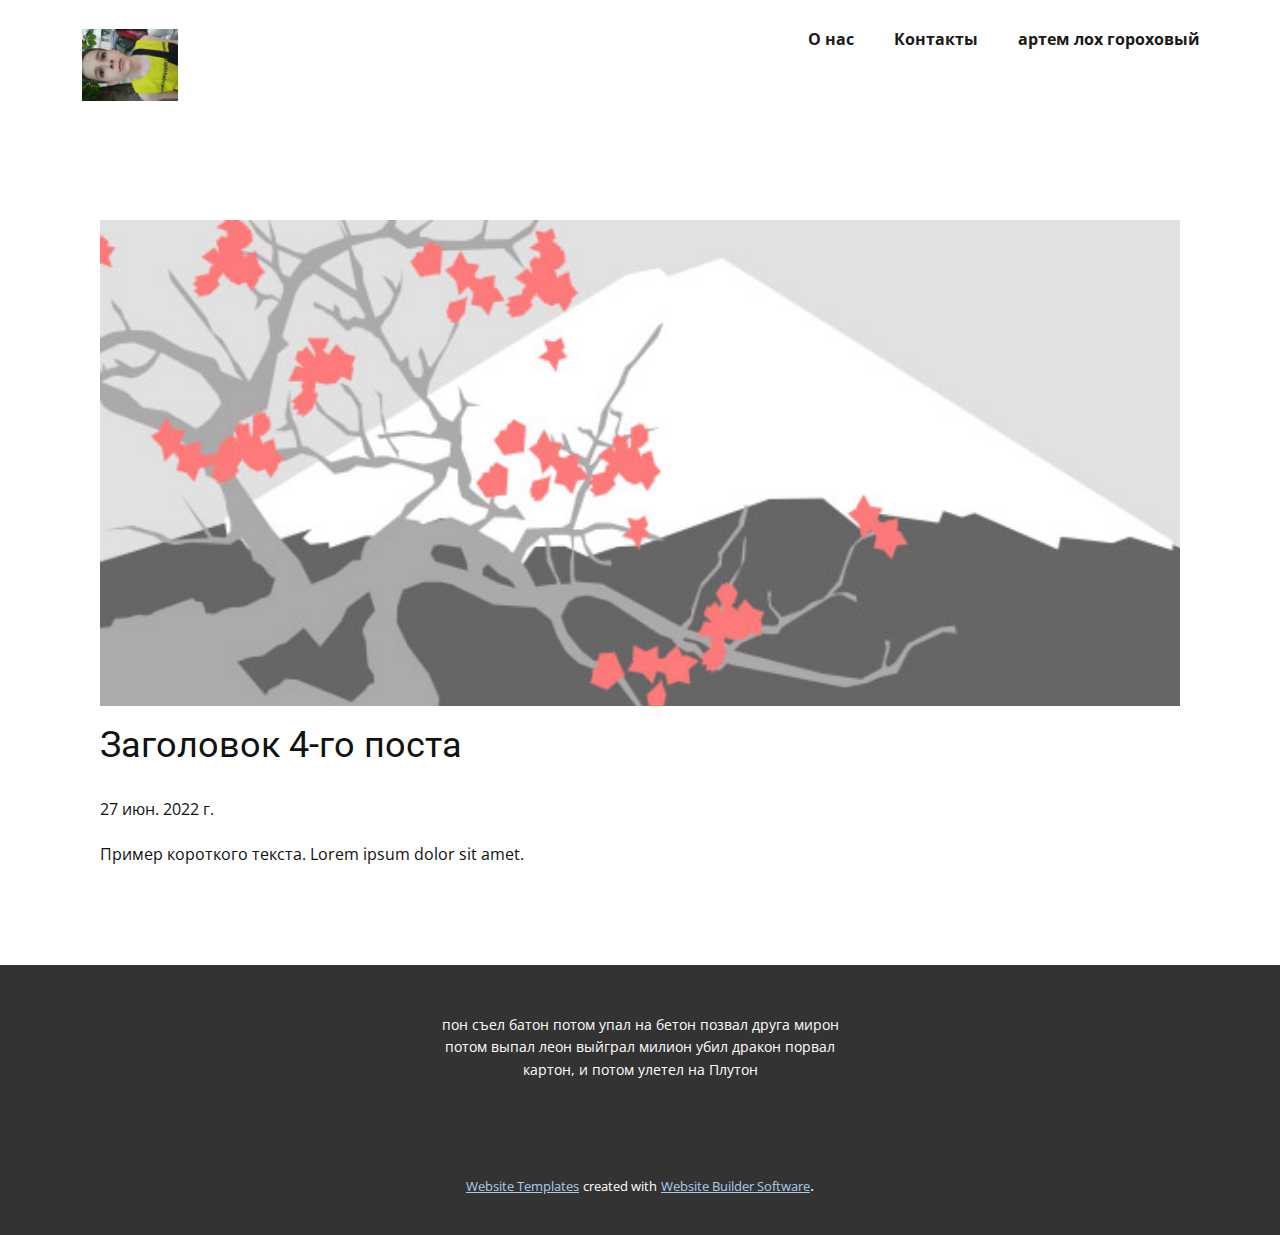
<file: blog/пост-3.html>
<!doctype html>
<html style="font-size: 16px;" lang="ru"><head>
    <meta name="viewport" content="width=device-width, initial-scale=1.0">
    <meta charset="utf-8">
    <meta name="keywords" content="Заголовок 1-го поста">
    <meta name="description" content="">
    <title>Заголовок 4-го поста</title>
    <link rel="stylesheet" href="../nicepage.css" media="screen">
<link rel="stylesheet" href="../Post-Template.css" media="screen">
    <script class="u-script" type="text/javascript" src="../jquery.js" defer=""></script>
    <script class="u-script" type="text/javascript" src="../nicepage.js" defer=""></script>
    <meta name="generator" content="Nicepage 4.13.4, nicepage.com">
    <link id="u-theme-google-font" rel="stylesheet" href="https://fonts.googleapis.com/css?family=Roboto:100,100i,300,300i,400,400i,500,500i,700,700i,900,900i|Open+Sans:300,300i,400,400i,500,500i,600,600i,700,700i,800,800i">
    
    
    <script type="application/ld+json">{
		"@context": "http://schema.org",
		"@type": "Organization",
		"name": "",
		"logo": "images/20220602_155159.jpg"
}</script>
    <meta name="theme-color" content="#478ac9">
  </head>
  <body class="u-body u-xl-mode"><header class="u-clearfix u-header u-header" id="sec-154b"><div class="u-clearfix u-sheet u-sheet-1">
        <nav class="u-menu u-menu-dropdown u-offcanvas u-menu-1" data-position="">
          <div class="menu-collapse" style="font-size: 1rem; letter-spacing: 0px; font-weight: 700;">
            <a class="u-button-style u-custom-border u-custom-border-color u-custom-borders u-custom-left-right-menu-spacing u-custom-padding-bottom u-custom-text-color u-custom-top-bottom-menu-spacing u-nav-link u-text-active-palette-1-base u-text-hover-palette-2-base" href="#">
              <svg class="u-svg-link" viewBox="0 0 24 24"><use xmlns:xlink="http://www.w3.org/1999/xlink" xlink:href="#menu-hamburger"></use></svg>
              <svg class="u-svg-content" version="1.1" id="menu-hamburger" viewBox="0 0 16 16" x="0px" y="0px" xmlns:xlink="http://www.w3.org/1999/xlink" xmlns="http://www.w3.org/2000/svg"><g><rect y="1" width="16" height="2"></rect><rect y="7" width="16" height="2"></rect><rect y="13" width="16" height="2"></rect>
</g></svg>
            </a>
          </div>
          <div class="u-custom-menu u-nav-container">
            <ul class="u-nav u-spacing-20 u-unstyled u-nav-1"><li class="u-nav-item"><a class="u-border-no-bottom u-border-no-left u-border-no-right u-border-no-top u-button-style u-nav-link u-text-active-palette-1-base u-text-grey-90 u-text-hover-palette-2-base" href="https://www.youtube.com/channel/UCydY_c7rqW0B5EhJTe_J4Bw" target="_blank" style="padding: 10px;">О нас</a>
</li><li class="u-nav-item"><a class="u-border-no-bottom u-border-no-left u-border-no-right u-border-no-top u-button-style u-nav-link u-text-active-palette-1-base u-text-grey-90 u-text-hover-palette-2-base" href="../mailto:okayoe1@gmail.com" style="padding: 10px;">Контакты</a>
</li><li class="u-nav-item"><a class="u-border-no-bottom u-border-no-left u-border-no-right u-border-no-top u-button-style u-nav-link u-text-active-palette-1-base u-text-grey-90 u-text-hover-palette-2-base" href="https://www.youtube.com/watch?v=xNemW_QjkH4&amp;t=11s" style="padding: 10px;">артем лох гороховый</a>
</li></ul>
          </div>
          <div class="u-custom-menu u-nav-container-collapse">
            <div class="u-black u-container-style u-inner-container-layout u-opacity u-opacity-95 u-sidenav">
              <div class="u-inner-container-layout u-sidenav-overflow">
                <div class="u-menu-close"></div>
                <ul class="u-align-center u-nav u-popupmenu-items u-unstyled u-nav-2"><li class="u-nav-item"><a class="u-button-style u-nav-link" href="https://www.youtube.com/channel/UCydY_c7rqW0B5EhJTe_J4Bw" target="_blank">О нас</a>
</li><li class="u-nav-item"><a class="u-button-style u-nav-link" href="../mailto:okayoe1@gmail.com">Контакты</a>
</li><li class="u-nav-item"><a class="u-button-style u-nav-link" href="https://www.youtube.com/watch?v=xNemW_QjkH4&amp;t=11s">артем лох гороховый</a>
</li></ul>
              </div>
            </div>
            <div class="u-black u-menu-overlay u-opacity u-opacity-70"></div>
          </div>
        </nav>
        <a href="https://nicepage.com" class="u-image u-logo u-image-1" data-image-width="4000" data-image-height="3000">
          <img src="../images/20220602_155159.jpg" class="u-logo-image u-logo-image-1">
        </a>
      </div></header>
    <section class="u-align-center u-clearfix u-section-1" id="sec-0d27">
      <div class="u-clearfix u-sheet u-valign-middle-md u-valign-middle-sm u-valign-middle-xs u-sheet-1"><!--post_details--><!--post_details_options_json--><!--{"source":""}--><!--/post_details_options_json--><!--blog_post-->
        <div class="u-container-style u-expanded-width u-post-details u-post-details-1">
          <div class="u-container-layout u-valign-middle u-container-layout-1"><!--blog_post_image-->
            <img alt="" class="u-blog-control u-expanded-width u-image u-image-default u-image-1" src="[data-uri]"><!--/blog_post_image--><!--blog_post_header-->
            <h2 class="u-blog-control u-text u-text-1">Заголовок 4-го поста</h2><!--/blog_post_header--><!--blog_post_metadata-->
            <div class="u-blog-control u-metadata u-metadata-1"><!--blog_post_metadata_date-->
              <span class="u-meta-date u-meta-icon">27 июн. 2022 г.</span><!--/blog_post_metadata_date--><!--blog_post_metadata_category-->
              <!--/blog_post_metadata_category--><!--blog_post_metadata_comments-->
              <!--/blog_post_metadata_comments-->
            </div><!--/blog_post_metadata--><!--blog_post_content-->
            <div class="u-align-justify u-blog-control u-post-content u-text u-text-2 fr-view">
  Пример короткого текста. Lorem ipsum dolor sit amet.
  </div><!--/blog_post_content-->
          </div>
        </div><!--/blog_post--><!--/post_details-->
      </div>
    </section>
    
    
    <footer class="u-align-center u-clearfix u-footer u-grey-80 u-footer" id="sec-cb3e"><div class="u-clearfix u-sheet u-sheet-1">
        <p class="u-small-text u-text u-text-variant u-text-1">пон съел батон потом упал на бетон позвал друга мирон потом выпал леон выйграл милион убил дракон порвал картон, и потом улетел на Плутон</p>
      </div></footer>
    <section class="u-backlink u-clearfix u-grey-80">
      <a class="u-link" href="https://nicepage.com/website-templates" target="_blank">
        <span>Website Templates</span>
      </a>
      <p class="u-text">
        <span>created with</span>
      </p>
      <a class="u-link" href="" target="_blank">
        <span>Website Builder Software</span>
      </a>. 
    </section>
  
</body></html>
</file>
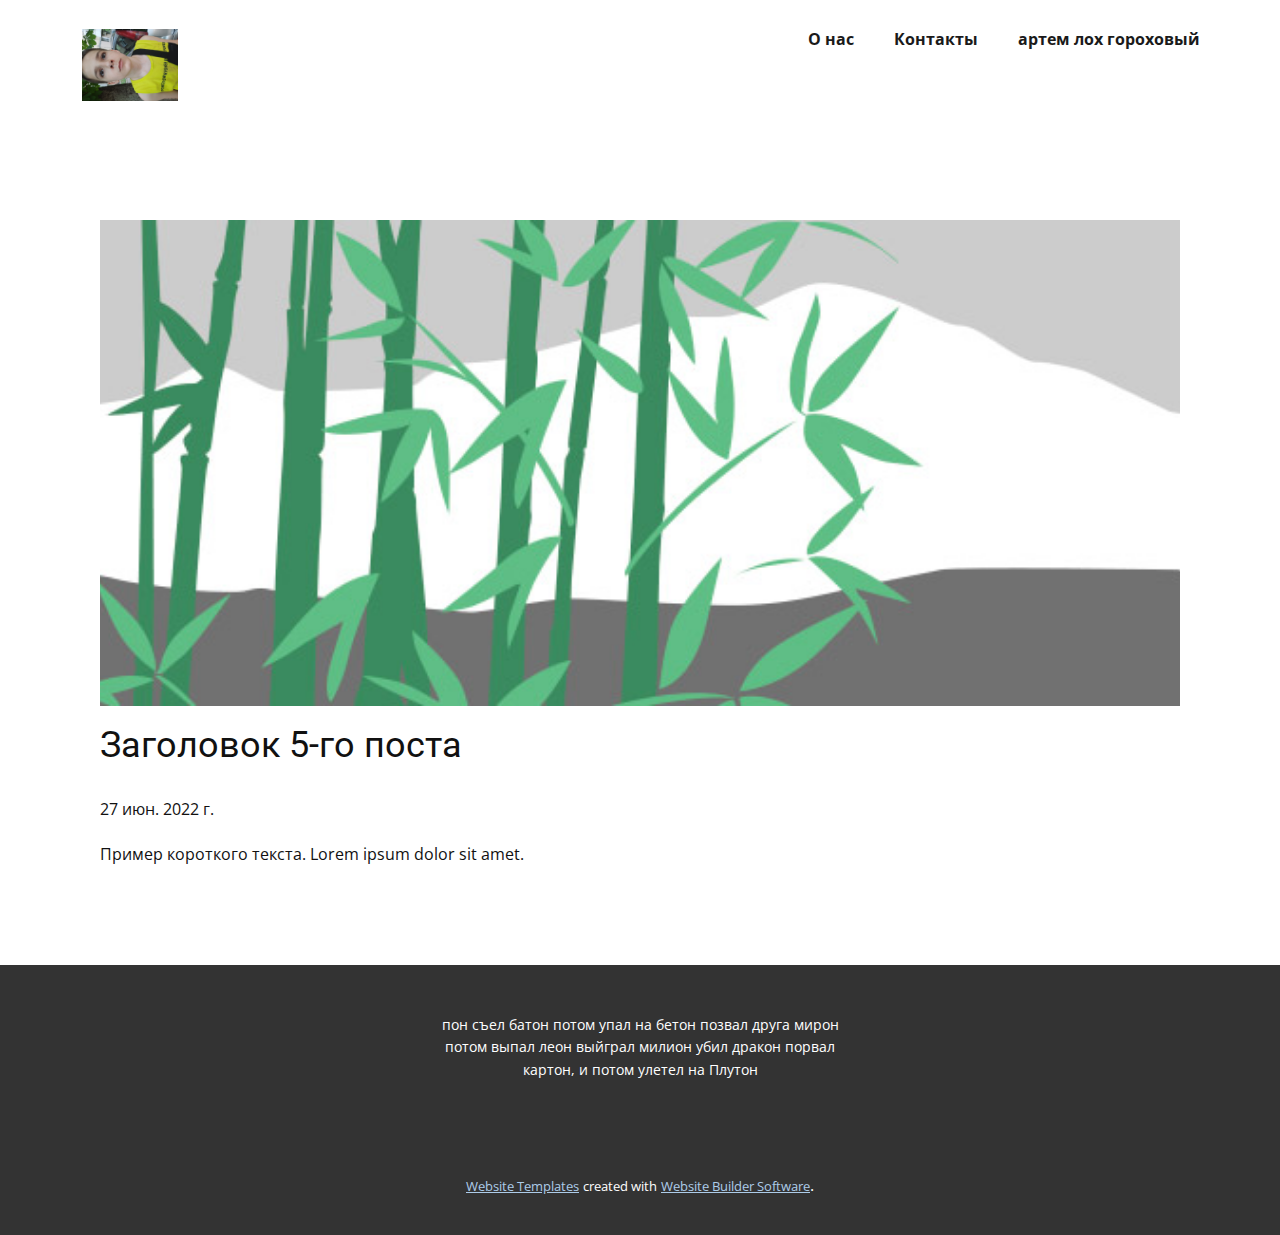
<file: blog/пост-4.html>
<!doctype html>
<html style="font-size: 16px;" lang="ru"><head>
    <meta name="viewport" content="width=device-width, initial-scale=1.0">
    <meta charset="utf-8">
    <meta name="keywords" content="Заголовок 1-го поста">
    <meta name="description" content="">
    <title>Заголовок 5-го поста</title>
    <link rel="stylesheet" href="../nicepage.css" media="screen">
<link rel="stylesheet" href="../Post-Template.css" media="screen">
    <script class="u-script" type="text/javascript" src="../jquery.js" defer=""></script>
    <script class="u-script" type="text/javascript" src="../nicepage.js" defer=""></script>
    <meta name="generator" content="Nicepage 4.13.4, nicepage.com">
    <link id="u-theme-google-font" rel="stylesheet" href="https://fonts.googleapis.com/css?family=Roboto:100,100i,300,300i,400,400i,500,500i,700,700i,900,900i|Open+Sans:300,300i,400,400i,500,500i,600,600i,700,700i,800,800i">
    
    
    <script type="application/ld+json">{
		"@context": "http://schema.org",
		"@type": "Organization",
		"name": "",
		"logo": "images/20220602_155159.jpg"
}</script>
    <meta name="theme-color" content="#478ac9">
  </head>
  <body class="u-body u-xl-mode"><header class="u-clearfix u-header u-header" id="sec-154b"><div class="u-clearfix u-sheet u-sheet-1">
        <nav class="u-menu u-menu-dropdown u-offcanvas u-menu-1" data-position="">
          <div class="menu-collapse" style="font-size: 1rem; letter-spacing: 0px; font-weight: 700;">
            <a class="u-button-style u-custom-border u-custom-border-color u-custom-borders u-custom-left-right-menu-spacing u-custom-padding-bottom u-custom-text-color u-custom-top-bottom-menu-spacing u-nav-link u-text-active-palette-1-base u-text-hover-palette-2-base" href="#">
              <svg class="u-svg-link" viewBox="0 0 24 24"><use xmlns:xlink="http://www.w3.org/1999/xlink" xlink:href="#menu-hamburger"></use></svg>
              <svg class="u-svg-content" version="1.1" id="menu-hamburger" viewBox="0 0 16 16" x="0px" y="0px" xmlns:xlink="http://www.w3.org/1999/xlink" xmlns="http://www.w3.org/2000/svg"><g><rect y="1" width="16" height="2"></rect><rect y="7" width="16" height="2"></rect><rect y="13" width="16" height="2"></rect>
</g></svg>
            </a>
          </div>
          <div class="u-custom-menu u-nav-container">
            <ul class="u-nav u-spacing-20 u-unstyled u-nav-1"><li class="u-nav-item"><a class="u-border-no-bottom u-border-no-left u-border-no-right u-border-no-top u-button-style u-nav-link u-text-active-palette-1-base u-text-grey-90 u-text-hover-palette-2-base" href="https://www.youtube.com/channel/UCydY_c7rqW0B5EhJTe_J4Bw" target="_blank" style="padding: 10px;">О нас</a>
</li><li class="u-nav-item"><a class="u-border-no-bottom u-border-no-left u-border-no-right u-border-no-top u-button-style u-nav-link u-text-active-palette-1-base u-text-grey-90 u-text-hover-palette-2-base" href="../mailto:okayoe1@gmail.com" style="padding: 10px;">Контакты</a>
</li><li class="u-nav-item"><a class="u-border-no-bottom u-border-no-left u-border-no-right u-border-no-top u-button-style u-nav-link u-text-active-palette-1-base u-text-grey-90 u-text-hover-palette-2-base" href="https://www.youtube.com/watch?v=xNemW_QjkH4&amp;t=11s" style="padding: 10px;">артем лох гороховый</a>
</li></ul>
          </div>
          <div class="u-custom-menu u-nav-container-collapse">
            <div class="u-black u-container-style u-inner-container-layout u-opacity u-opacity-95 u-sidenav">
              <div class="u-inner-container-layout u-sidenav-overflow">
                <div class="u-menu-close"></div>
                <ul class="u-align-center u-nav u-popupmenu-items u-unstyled u-nav-2"><li class="u-nav-item"><a class="u-button-style u-nav-link" href="https://www.youtube.com/channel/UCydY_c7rqW0B5EhJTe_J4Bw" target="_blank">О нас</a>
</li><li class="u-nav-item"><a class="u-button-style u-nav-link" href="../mailto:okayoe1@gmail.com">Контакты</a>
</li><li class="u-nav-item"><a class="u-button-style u-nav-link" href="https://www.youtube.com/watch?v=xNemW_QjkH4&amp;t=11s">артем лох гороховый</a>
</li></ul>
              </div>
            </div>
            <div class="u-black u-menu-overlay u-opacity u-opacity-70"></div>
          </div>
        </nav>
        <a href="https://nicepage.com" class="u-image u-logo u-image-1" data-image-width="4000" data-image-height="3000">
          <img src="../images/20220602_155159.jpg" class="u-logo-image u-logo-image-1">
        </a>
      </div></header>
    <section class="u-align-center u-clearfix u-section-1" id="sec-0d27">
      <div class="u-clearfix u-sheet u-valign-middle-md u-valign-middle-sm u-valign-middle-xs u-sheet-1"><!--post_details--><!--post_details_options_json--><!--{"source":""}--><!--/post_details_options_json--><!--blog_post-->
        <div class="u-container-style u-expanded-width u-post-details u-post-details-1">
          <div class="u-container-layout u-valign-middle u-container-layout-1"><!--blog_post_image-->
            <img alt="" class="u-blog-control u-expanded-width u-image u-image-default u-image-1" src="[data-uri]"><!--/blog_post_image--><!--blog_post_header-->
            <h2 class="u-blog-control u-text u-text-1">Заголовок 5-го поста</h2><!--/blog_post_header--><!--blog_post_metadata-->
            <div class="u-blog-control u-metadata u-metadata-1"><!--blog_post_metadata_date-->
              <span class="u-meta-date u-meta-icon">27 июн. 2022 г.</span><!--/blog_post_metadata_date--><!--blog_post_metadata_category-->
              <!--/blog_post_metadata_category--><!--blog_post_metadata_comments-->
              <!--/blog_post_metadata_comments-->
            </div><!--/blog_post_metadata--><!--blog_post_content-->
            <div class="u-align-justify u-blog-control u-post-content u-text u-text-2 fr-view">
  Пример короткого текста. Lorem ipsum dolor sit amet.
  </div><!--/blog_post_content-->
          </div>
        </div><!--/blog_post--><!--/post_details-->
      </div>
    </section>
    
    
    <footer class="u-align-center u-clearfix u-footer u-grey-80 u-footer" id="sec-cb3e"><div class="u-clearfix u-sheet u-sheet-1">
        <p class="u-small-text u-text u-text-variant u-text-1">пон съел батон потом упал на бетон позвал друга мирон потом выпал леон выйграл милион убил дракон порвал картон, и потом улетел на Плутон</p>
      </div></footer>
    <section class="u-backlink u-clearfix u-grey-80">
      <a class="u-link" href="https://nicepage.com/website-templates" target="_blank">
        <span>Website Templates</span>
      </a>
      <p class="u-text">
        <span>created with</span>
      </p>
      <a class="u-link" href="" target="_blank">
        <span>Website Builder Software</span>
      </a>. 
    </section>
  
</body></html>
</file>
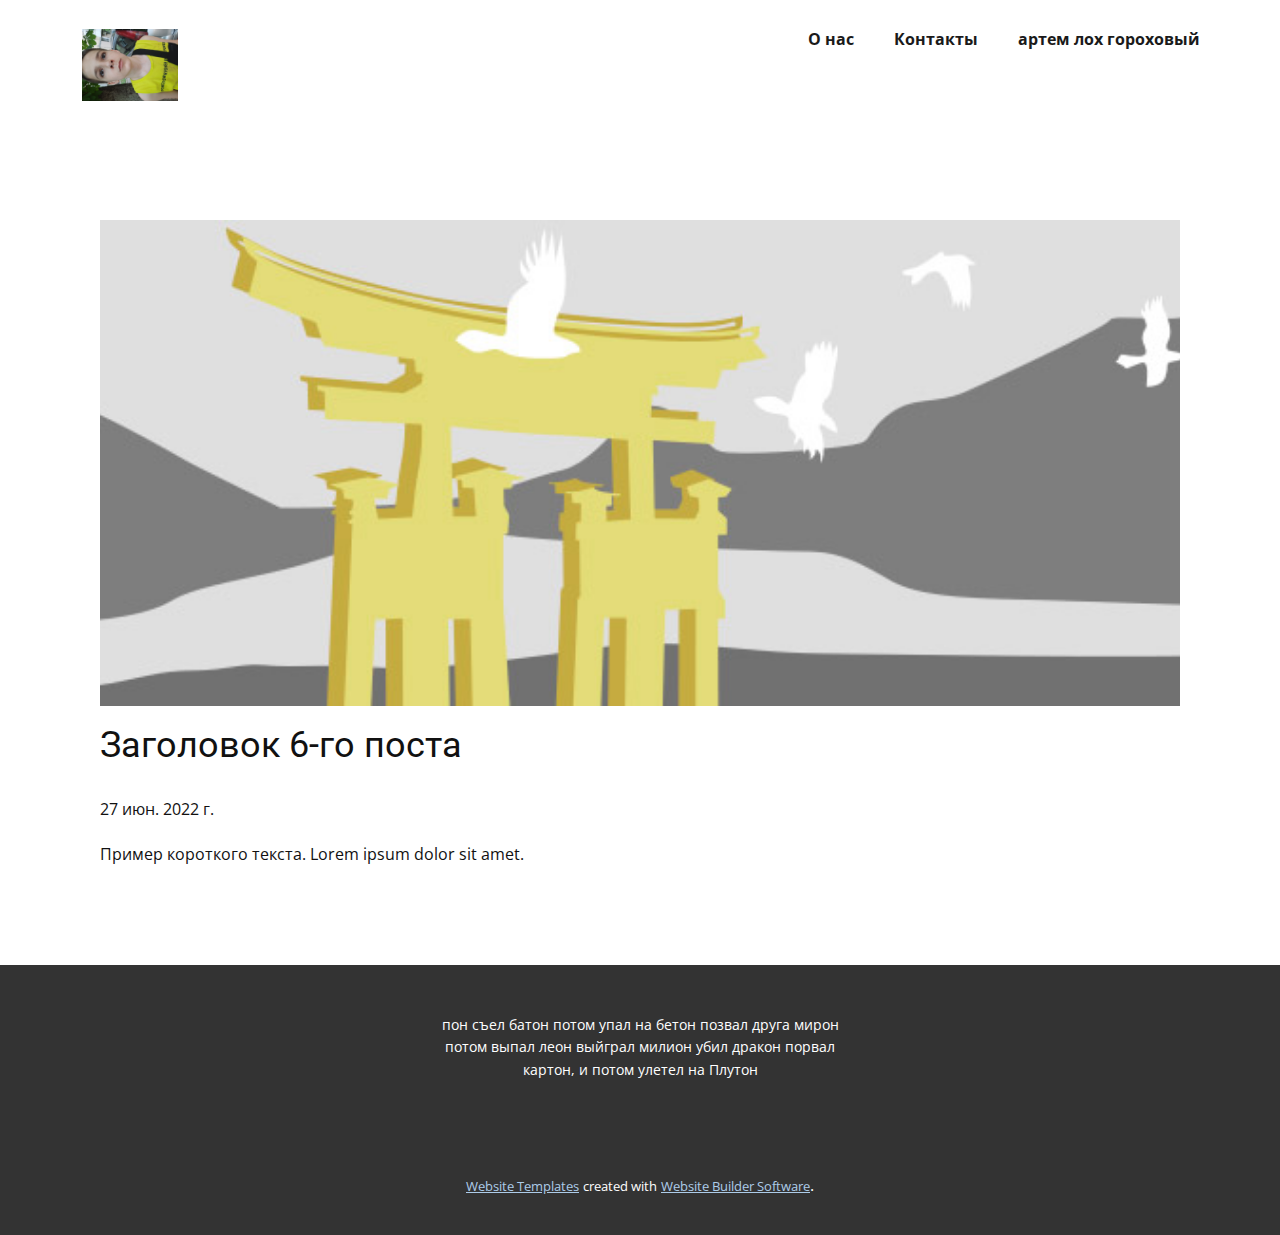
<file: blog/пост-5.html>
<!doctype html>
<html style="font-size: 16px;" lang="ru"><head>
    <meta name="viewport" content="width=device-width, initial-scale=1.0">
    <meta charset="utf-8">
    <meta name="keywords" content="Заголовок 1-го поста">
    <meta name="description" content="">
    <title>Заголовок 6-го поста</title>
    <link rel="stylesheet" href="../nicepage.css" media="screen">
<link rel="stylesheet" href="../Post-Template.css" media="screen">
    <script class="u-script" type="text/javascript" src="../jquery.js" defer=""></script>
    <script class="u-script" type="text/javascript" src="../nicepage.js" defer=""></script>
    <meta name="generator" content="Nicepage 4.13.4, nicepage.com">
    <link id="u-theme-google-font" rel="stylesheet" href="https://fonts.googleapis.com/css?family=Roboto:100,100i,300,300i,400,400i,500,500i,700,700i,900,900i|Open+Sans:300,300i,400,400i,500,500i,600,600i,700,700i,800,800i">
    
    
    <script type="application/ld+json">{
		"@context": "http://schema.org",
		"@type": "Organization",
		"name": "",
		"logo": "images/20220602_155159.jpg"
}</script>
    <meta name="theme-color" content="#478ac9">
  </head>
  <body class="u-body u-xl-mode"><header class="u-clearfix u-header u-header" id="sec-154b"><div class="u-clearfix u-sheet u-sheet-1">
        <nav class="u-menu u-menu-dropdown u-offcanvas u-menu-1" data-position="">
          <div class="menu-collapse" style="font-size: 1rem; letter-spacing: 0px; font-weight: 700;">
            <a class="u-button-style u-custom-border u-custom-border-color u-custom-borders u-custom-left-right-menu-spacing u-custom-padding-bottom u-custom-text-color u-custom-top-bottom-menu-spacing u-nav-link u-text-active-palette-1-base u-text-hover-palette-2-base" href="#">
              <svg class="u-svg-link" viewBox="0 0 24 24"><use xmlns:xlink="http://www.w3.org/1999/xlink" xlink:href="#menu-hamburger"></use></svg>
              <svg class="u-svg-content" version="1.1" id="menu-hamburger" viewBox="0 0 16 16" x="0px" y="0px" xmlns:xlink="http://www.w3.org/1999/xlink" xmlns="http://www.w3.org/2000/svg"><g><rect y="1" width="16" height="2"></rect><rect y="7" width="16" height="2"></rect><rect y="13" width="16" height="2"></rect>
</g></svg>
            </a>
          </div>
          <div class="u-custom-menu u-nav-container">
            <ul class="u-nav u-spacing-20 u-unstyled u-nav-1"><li class="u-nav-item"><a class="u-border-no-bottom u-border-no-left u-border-no-right u-border-no-top u-button-style u-nav-link u-text-active-palette-1-base u-text-grey-90 u-text-hover-palette-2-base" href="https://www.youtube.com/channel/UCydY_c7rqW0B5EhJTe_J4Bw" target="_blank" style="padding: 10px;">О нас</a>
</li><li class="u-nav-item"><a class="u-border-no-bottom u-border-no-left u-border-no-right u-border-no-top u-button-style u-nav-link u-text-active-palette-1-base u-text-grey-90 u-text-hover-palette-2-base" href="../mailto:okayoe1@gmail.com" style="padding: 10px;">Контакты</a>
</li><li class="u-nav-item"><a class="u-border-no-bottom u-border-no-left u-border-no-right u-border-no-top u-button-style u-nav-link u-text-active-palette-1-base u-text-grey-90 u-text-hover-palette-2-base" href="https://www.youtube.com/watch?v=xNemW_QjkH4&amp;t=11s" style="padding: 10px;">артем лох гороховый</a>
</li></ul>
          </div>
          <div class="u-custom-menu u-nav-container-collapse">
            <div class="u-black u-container-style u-inner-container-layout u-opacity u-opacity-95 u-sidenav">
              <div class="u-inner-container-layout u-sidenav-overflow">
                <div class="u-menu-close"></div>
                <ul class="u-align-center u-nav u-popupmenu-items u-unstyled u-nav-2"><li class="u-nav-item"><a class="u-button-style u-nav-link" href="https://www.youtube.com/channel/UCydY_c7rqW0B5EhJTe_J4Bw" target="_blank">О нас</a>
</li><li class="u-nav-item"><a class="u-button-style u-nav-link" href="../mailto:okayoe1@gmail.com">Контакты</a>
</li><li class="u-nav-item"><a class="u-button-style u-nav-link" href="https://www.youtube.com/watch?v=xNemW_QjkH4&amp;t=11s">артем лох гороховый</a>
</li></ul>
              </div>
            </div>
            <div class="u-black u-menu-overlay u-opacity u-opacity-70"></div>
          </div>
        </nav>
        <a href="https://nicepage.com" class="u-image u-logo u-image-1" data-image-width="4000" data-image-height="3000">
          <img src="../images/20220602_155159.jpg" class="u-logo-image u-logo-image-1">
        </a>
      </div></header>
    <section class="u-align-center u-clearfix u-section-1" id="sec-0d27">
      <div class="u-clearfix u-sheet u-valign-middle-md u-valign-middle-sm u-valign-middle-xs u-sheet-1"><!--post_details--><!--post_details_options_json--><!--{"source":""}--><!--/post_details_options_json--><!--blog_post-->
        <div class="u-container-style u-expanded-width u-post-details u-post-details-1">
          <div class="u-container-layout u-valign-middle u-container-layout-1"><!--blog_post_image-->
            <img alt="" class="u-blog-control u-expanded-width u-image u-image-default u-image-1" src="[data-uri]"><!--/blog_post_image--><!--blog_post_header-->
            <h2 class="u-blog-control u-text u-text-1">Заголовок 6-го поста</h2><!--/blog_post_header--><!--blog_post_metadata-->
            <div class="u-blog-control u-metadata u-metadata-1"><!--blog_post_metadata_date-->
              <span class="u-meta-date u-meta-icon">27 июн. 2022 г.</span><!--/blog_post_metadata_date--><!--blog_post_metadata_category-->
              <!--/blog_post_metadata_category--><!--blog_post_metadata_comments-->
              <!--/blog_post_metadata_comments-->
            </div><!--/blog_post_metadata--><!--blog_post_content-->
            <div class="u-align-justify u-blog-control u-post-content u-text u-text-2 fr-view">
  Пример короткого текста. Lorem ipsum dolor sit amet.
  </div><!--/blog_post_content-->
          </div>
        </div><!--/blog_post--><!--/post_details-->
      </div>
    </section>
    
    
    <footer class="u-align-center u-clearfix u-footer u-grey-80 u-footer" id="sec-cb3e"><div class="u-clearfix u-sheet u-sheet-1">
        <p class="u-small-text u-text u-text-variant u-text-1">пон съел батон потом упал на бетон позвал друга мирон потом выпал леон выйграл милион убил дракон порвал картон, и потом улетел на Плутон</p>
      </div></footer>
    <section class="u-backlink u-clearfix u-grey-80">
      <a class="u-link" href="https://nicepage.com/website-templates" target="_blank">
        <span>Website Templates</span>
      </a>
      <p class="u-text">
        <span>created with</span>
      </p>
      <a class="u-link" href="" target="_blank">
        <span>Website Builder Software</span>
      </a>. 
    </section>
  
</body></html>
</file>
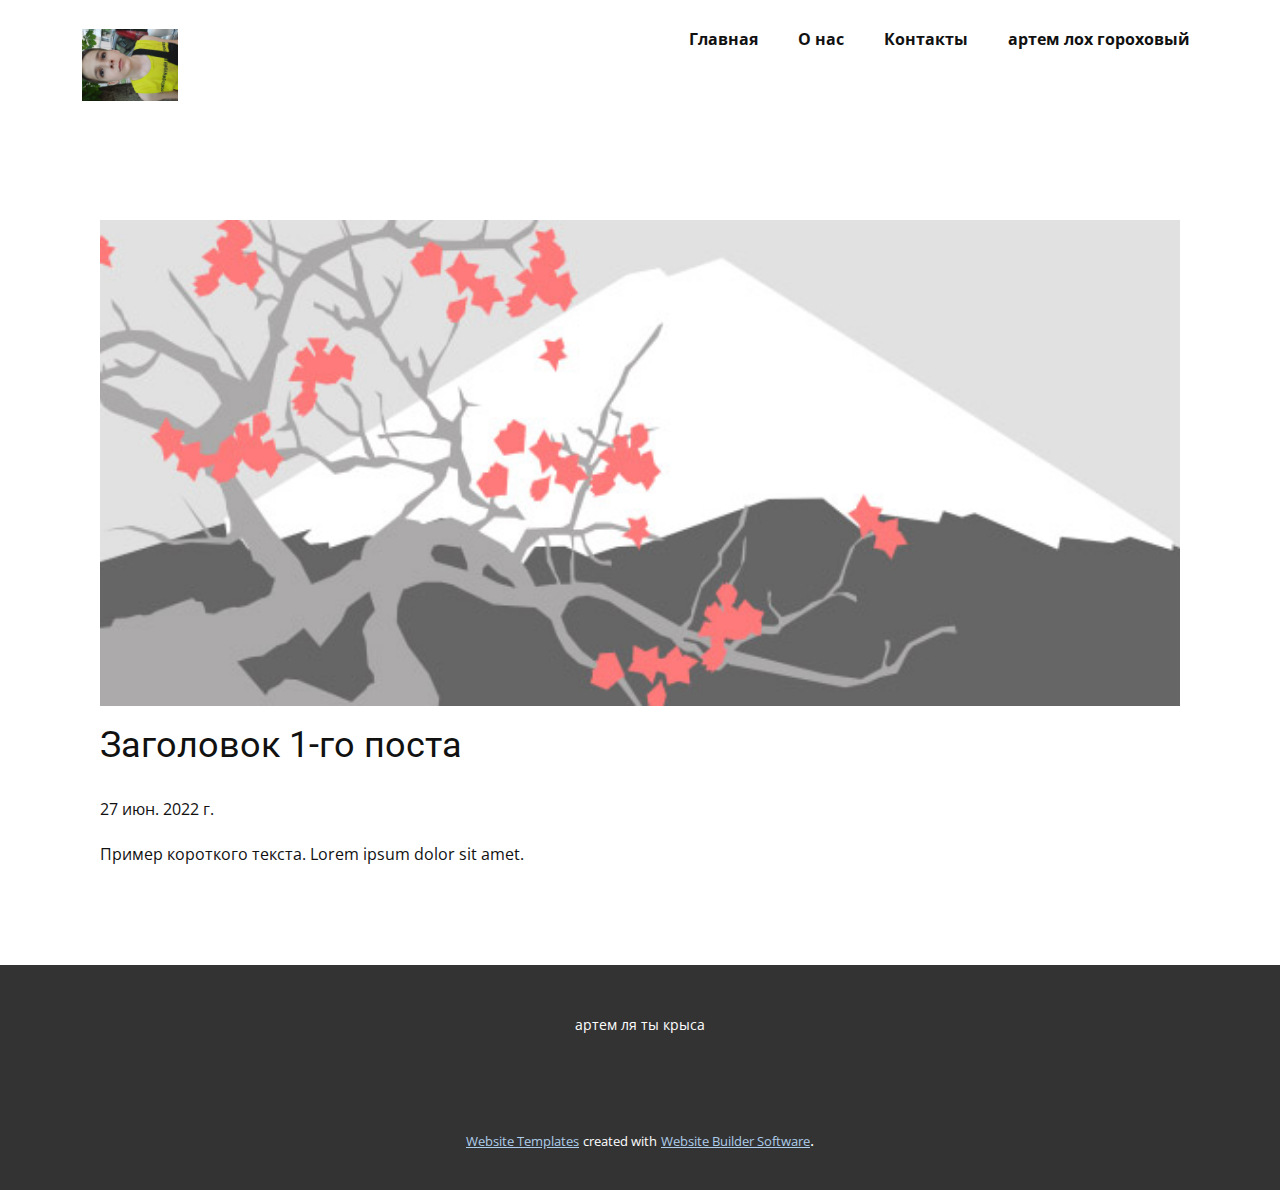
<file: blog/пост.html>
<!doctype html>
<html style="font-size: 16px;" lang="ru"><head>
    <meta name="viewport" content="width=device-width, initial-scale=1.0">
    <meta charset="utf-8">
    <meta name="keywords" content="Заголовок 1-го поста">
    <meta name="description" content="">
    <title>Заголовок 1-го поста</title>
    <link rel="stylesheet" href="../nicepage.css" media="screen">
<link rel="stylesheet" href="../Post-Template.css" media="screen">
    <script class="u-script" type="text/javascript" src="../jquery.js" defer=""></script>
    <script class="u-script" type="text/javascript" src="../nicepage.js" defer=""></script>
    <meta name="generator" content="Nicepage 4.13.4, nicepage.com">
    <link id="u-theme-google-font" rel="stylesheet" href="https://fonts.googleapis.com/css?family=Roboto:100,100i,300,300i,400,400i,500,500i,700,700i,900,900i|Open+Sans:300,300i,400,400i,500,500i,600,600i,700,700i,800,800i">
    
    
    <script type="application/ld+json">{
		"@context": "http://schema.org",
		"@type": "Organization",
		"name": "",
		"logo": "images/20220602_155159.jpg"
}</script>
    <meta name="theme-color" content="#478ac9">
  </head>
  <body class="u-body u-xl-mode"><header class="u-clearfix u-header u-header" id="sec-154b"><div class="u-clearfix u-sheet u-sheet-1">
        <nav class="u-menu u-menu-dropdown u-offcanvas u-menu-1">
          <div class="menu-collapse" style="font-size: 1rem; letter-spacing: 0px;">
            <a class="u-button-style u-custom-left-right-menu-spacing u-custom-padding-bottom u-custom-top-bottom-menu-spacing u-nav-link u-text-active-palette-1-base u-text-hover-palette-2-base" href="#">
              <svg class="u-svg-link" viewBox="0 0 24 24"><use xmlns:xlink="http://www.w3.org/1999/xlink" xlink:href="#menu-hamburger"></use></svg>
              <svg class="u-svg-content" version="1.1" id="menu-hamburger" viewBox="0 0 16 16" x="0px" y="0px" xmlns:xlink="http://www.w3.org/1999/xlink" xmlns="http://www.w3.org/2000/svg"><g><rect y="1" width="16" height="2"></rect><rect y="7" width="16" height="2"></rect><rect y="13" width="16" height="2"></rect>
</g></svg>
            </a>
          </div>
          <div class="u-custom-menu u-nav-container">
            <ul class="u-nav u-unstyled u-nav-1"><li class="u-nav-item"><a class="u-button-style u-nav-link u-text-active-palette-1-base u-text-hover-palette-2-base" href="../Главная.html" style="padding: 10px 20px;">Главная</a>
</li><li class="u-nav-item"><a class="u-button-style u-nav-link u-text-active-palette-1-base u-text-hover-palette-2-base" href="https://www.youtube.com/channel/UCydY_c7rqW0B5EhJTe_J4Bw" target="_blank" style="padding: 10px 20px;">О нас</a>
</li><li class="u-nav-item"><a class="u-button-style u-nav-link u-text-active-palette-1-base u-text-hover-palette-2-base" href="../mailto:okayoe1@gmail.com" style="padding: 10px 20px;">Контакты</a>
</li><li class="u-nav-item"><a class="u-button-style u-nav-link u-text-active-palette-1-base u-text-hover-palette-2-base" href="https://www.youtube.com/watch?v=xNemW_QjkH4&amp;t=11s" style="padding: 10px 20px;">артем лох гороховый</a>
</li></ul>
          </div>
          <div class="u-custom-menu u-nav-container-collapse">
            <div class="u-black u-container-style u-inner-container-layout u-opacity u-opacity-95 u-sidenav">
              <div class="u-inner-container-layout u-sidenav-overflow">
                <div class="u-menu-close"></div>
                <ul class="u-align-center u-nav u-popupmenu-items u-unstyled u-nav-2"><li class="u-nav-item"><a class="u-button-style u-nav-link" href="../Главная.html">Главная</a>
</li><li class="u-nav-item"><a class="u-button-style u-nav-link" href="https://www.youtube.com/channel/UCydY_c7rqW0B5EhJTe_J4Bw" target="_blank">О нас</a>
</li><li class="u-nav-item"><a class="u-button-style u-nav-link" href="../mailto:okayoe1@gmail.com">Контакты</a>
</li><li class="u-nav-item"><a class="u-button-style u-nav-link" href="https://www.youtube.com/watch?v=xNemW_QjkH4&amp;t=11s">артем лох гороховый</a>
</li></ul>
              </div>
            </div>
            <div class="u-black u-menu-overlay u-opacity u-opacity-70"></div>
          </div>
        </nav>
        <a href="https://nicepage.com" class="u-image u-logo u-image-1" data-image-width="4000" data-image-height="3000">
          <img src="../images/20220602_155159.jpg" class="u-logo-image u-logo-image-1">
        </a>
      </div></header>
    <section class="u-align-center u-clearfix u-section-1" id="sec-0d27">
      <div class="u-clearfix u-sheet u-valign-middle-md u-valign-middle-sm u-valign-middle-xs u-sheet-1"><!--post_details--><!--post_details_options_json--><!--{"source":""}--><!--/post_details_options_json--><!--blog_post-->
        <div class="u-container-style u-expanded-width u-post-details u-post-details-1">
          <div class="u-container-layout u-valign-middle u-container-layout-1"><!--blog_post_image-->
            <img alt="" class="u-blog-control u-expanded-width u-image u-image-default u-image-1" src="[data-uri]"><!--/blog_post_image--><!--blog_post_header-->
            <h2 class="u-blog-control u-text u-text-1">Заголовок 1-го поста</h2><!--/blog_post_header--><!--blog_post_metadata-->
            <div class="u-blog-control u-metadata u-metadata-1"><!--blog_post_metadata_date-->
              <span class="u-meta-date u-meta-icon">27 июн. 2022 г.</span><!--/blog_post_metadata_date--><!--blog_post_metadata_category-->
              <!--/blog_post_metadata_category--><!--blog_post_metadata_comments-->
              <!--/blog_post_metadata_comments-->
            </div><!--/blog_post_metadata--><!--blog_post_content-->
            <div class="u-align-justify u-blog-control u-post-content u-text u-text-2 fr-view">
  Пример короткого текста. Lorem ipsum dolor sit amet.
  </div><!--/blog_post_content-->
          </div>
        </div><!--/blog_post--><!--/post_details-->
      </div>
    </section>
    
    
    <footer class="u-align-center u-clearfix u-footer u-grey-80 u-footer" id="sec-cb3e"><div class="u-clearfix u-sheet u-sheet-1">
        <p class="u-small-text u-text u-text-variant u-text-1">артем ля ты крыса<br>
        </p>
      </div></footer>
    <section class="u-backlink u-clearfix u-grey-80">
      <a class="u-link" href="https://nicepage.com/website-templates" target="_blank">
        <span>Website Templates</span>
      </a>
      <p class="u-text">
        <span>created with</span>
      </p>
      <a class="u-link" href="" target="_blank">
        <span>Website Builder Software</span>
      </a>. 
    </section>
  
</body></html>
</file>
